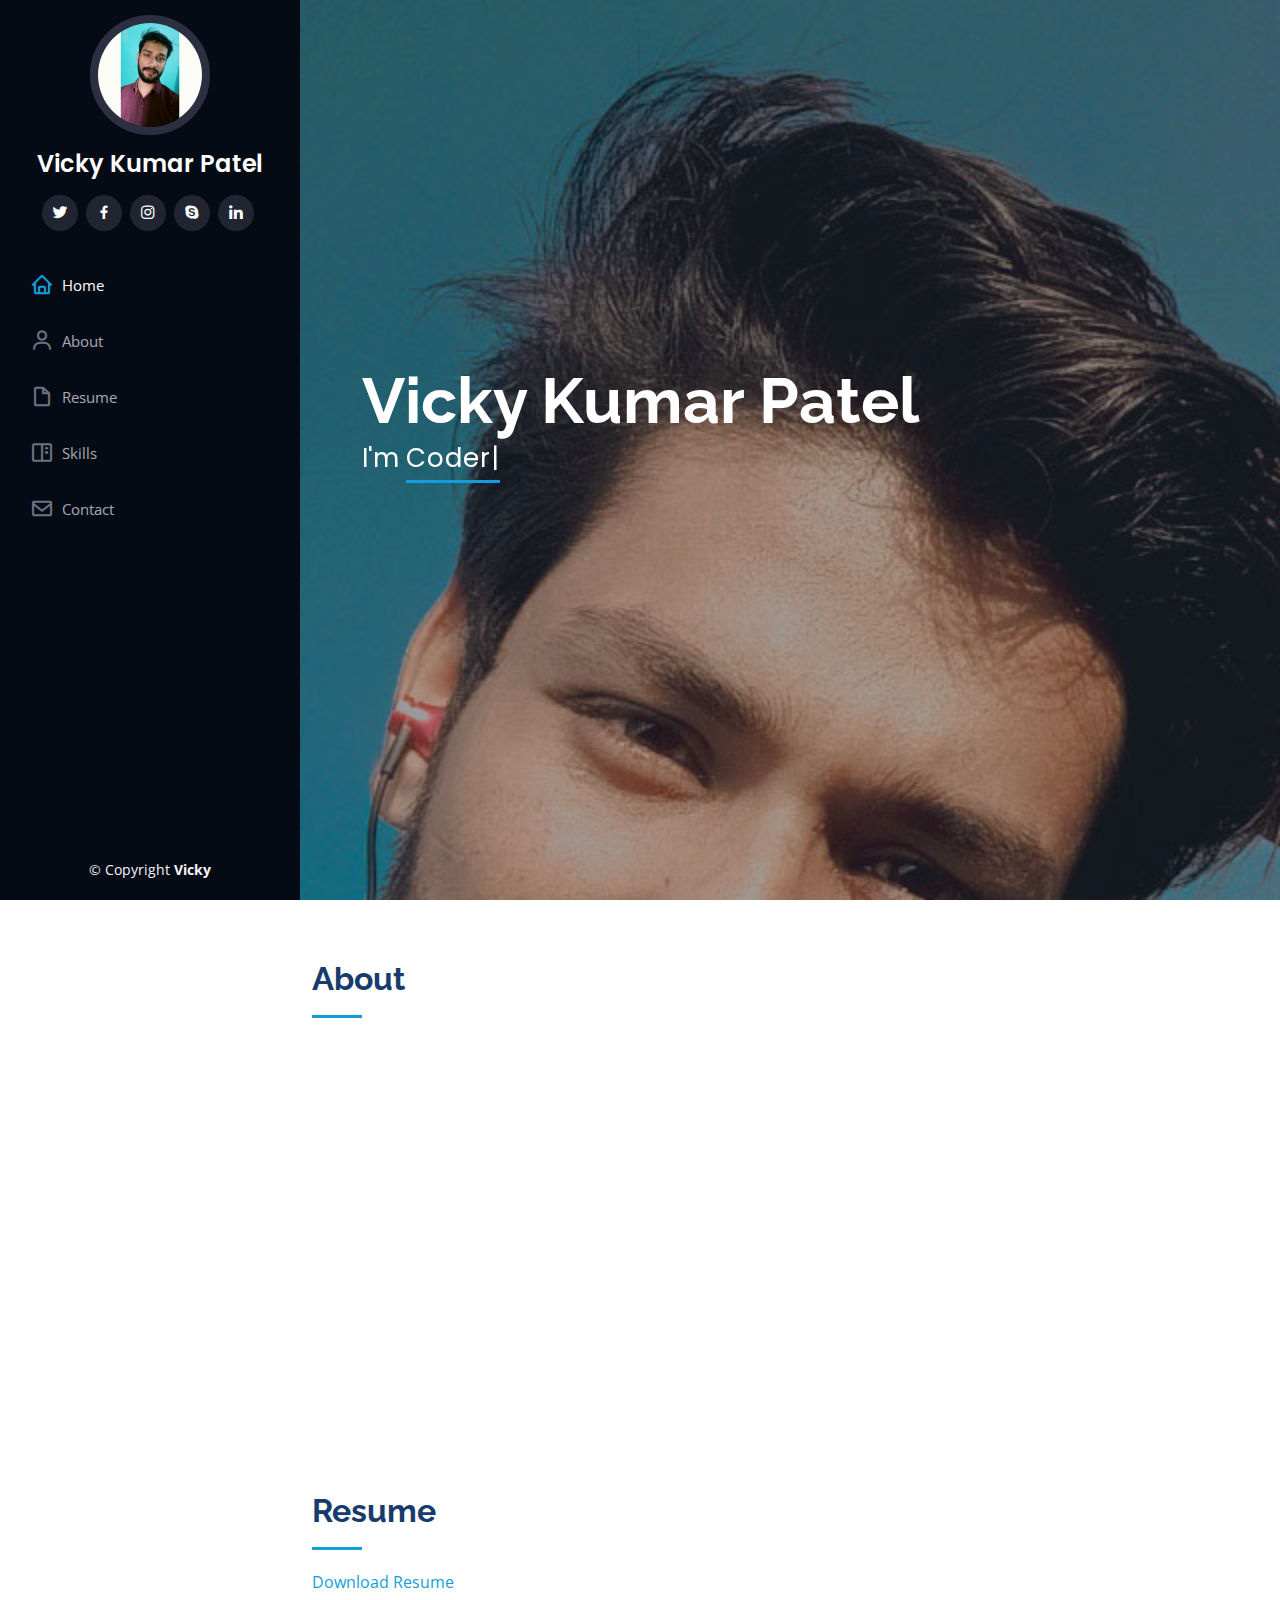
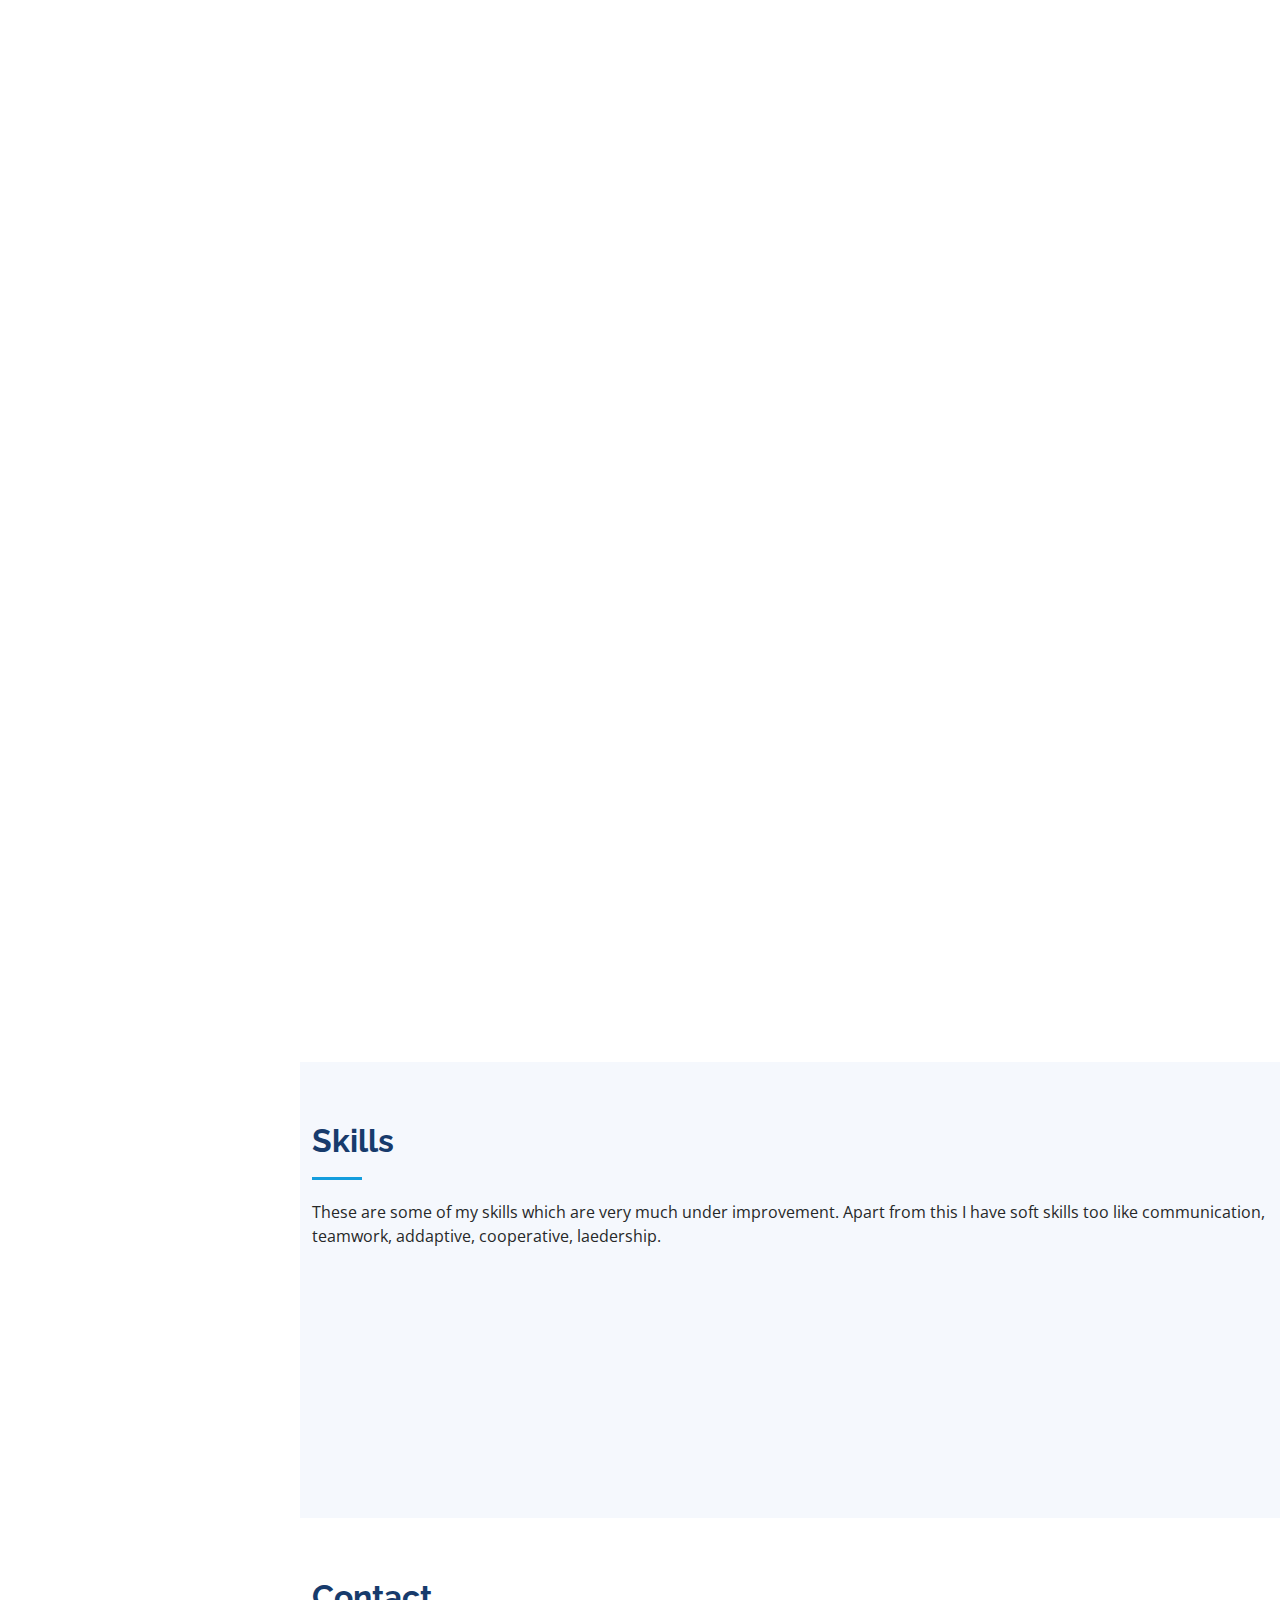
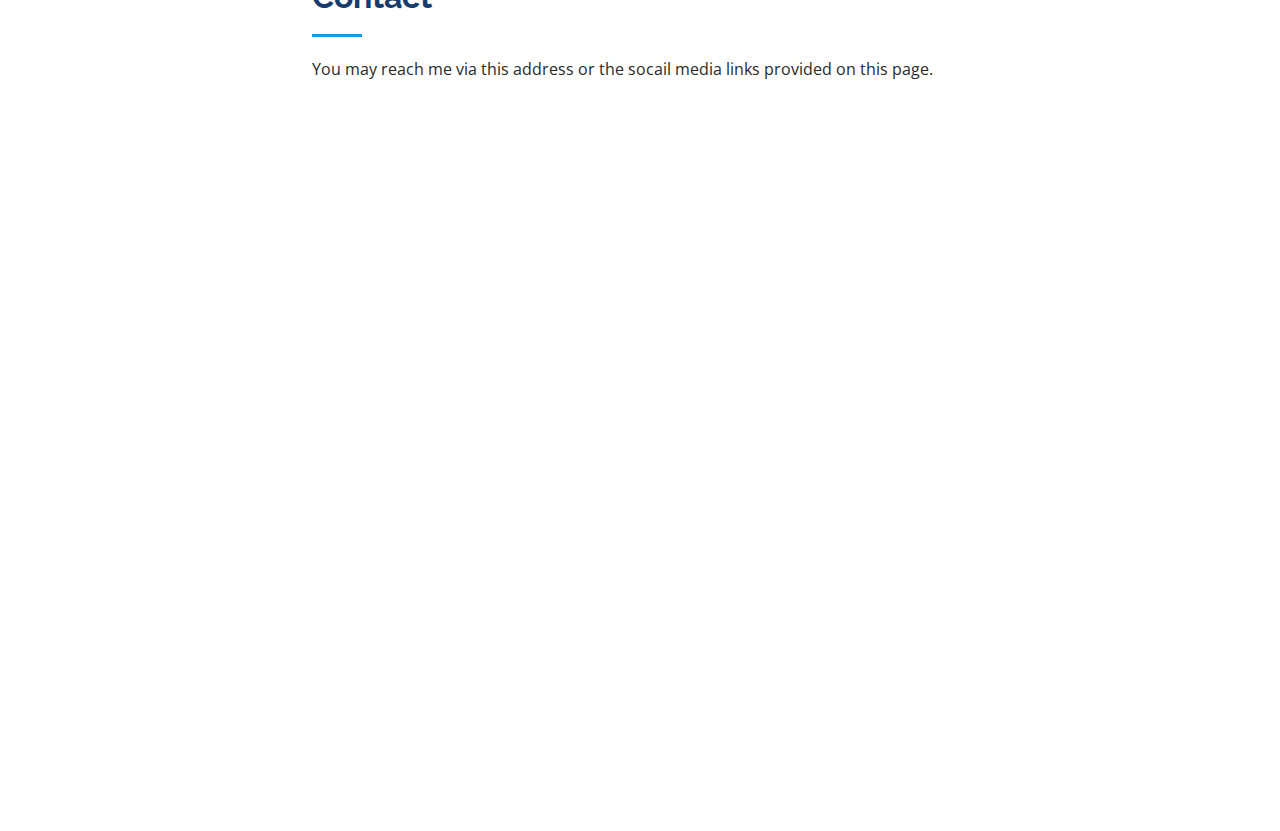
<file: index.html>
<!DOCTYPE html>
<html lang="en">

<head>
  <meta charset="utf-8">
  <meta content="width=device-width, initial-scale=1.0" name="viewport">

  <title>Vicky Kumar Patel | Portfolio</title>
  <meta content="" name="description">
  <meta content="" name="keywords">

  <!-- Google Fonts -->
  <link
    href="https://fonts.googleapis.com/css?family=Open+Sans:300,300i,400,400i,600,600i,700,700i|Raleway:300,300i,400,400i,500,500i,600,600i,700,700i|Poppins:300,300i,400,400i,500,500i,600,600i,700,700i"
    rel="stylesheet">

  <!-- Vendor CSS Files -->
  <link href="assets/vendor/aos/aos.css" rel="stylesheet">
  <link href="assets/vendor/bootstrap/css/bootstrap.min.css" rel="stylesheet">
  <link href="assets/vendor/bootstrap-icons/bootstrap-icons.css" rel="stylesheet">
  <link href="assets/vendor/boxicons/css/boxicons.min.css" rel="stylesheet">
  <link href="assets/vendor/glightbox/css/glightbox.min.css" rel="stylesheet">
  <link href="assets/vendor/swiper/swiper-bundle.min.css" rel="stylesheet">

  <!-- Template Main CSS File -->
  <link href="assets/css/style.css" rel="stylesheet">

  <!-- =======================================================
  * Template Name: iPortfolio - v3.3.0
  * Template URL: https://bootstrapmade.com/iportfolio-bootstrap-portfolio-websites-template/
  * Author: BootstrapMade.com
  * License: https://bootstrapmade.com/license/
  ======================================================== -->
</head>

<body>

  <!-- ======= Mobile nav toggle button ======= -->
  <i class="bi bi-list mobile-nav-toggle d-xl-none"></i>

  <!-- ======= Header ======= -->
  <header id="header">
    <div class="d-flex flex-column">

      <div class="profile">
        <img src="assets/img/vicky-profile.jpg" alt="" class="img-fluid rounded-circle">
        <h1 class="text-light"><a href="index.html">Vicky Kumar Patel</a></h1>
        <div class="social-links mt-3 text-center">
          <a href="#" class="twitter"><i class="bx bxl-twitter"></i></a>
          <a href="#" class="facebook"><i class="bx bxl-facebook"></i></a>
          <a href="#" class="instagram"><i class="bx bxl-instagram"></i></a>
          <a href="#" class="google-plus"><i class="bx bxl-skype"></i></a>
          <a href="#" class="linkedin"><i class="bx bxl-linkedin"></i></a>
        </div>
      </div>

      <nav id="navbar" class="nav-menu navbar">
        <ul>
          <li><a href="#hero" class="nav-link scrollto active"><i class="bx bx-home"></i> <span>Home</span></a></li>
          <li><a href="#about" class="nav-link scrollto"><i class="bx bx-user"></i> <span>About</span></a></li>
          <li><a href="#resume" class="nav-link scrollto"><i class="bx bx-file-blank"></i> <span>Resume</span></a></li>
          <li><a href="#skills" class="nav-link scrollto"><i class="bx bx-book-content"></i> <span>Skills</span></a>
          </li>
          <li><a href="#contact" class="nav-link scrollto"><i class="bx bx-envelope"></i> <span>Contact</span></a></li>
        </ul>
      </nav><!-- .nav-menu -->
    </div>
  </header><!-- End Header -->

  <!-- ======= Hero Section ======= -->
  <section id="hero" class="d-flex flex-column justify-content-center align-items-center">
    <div class="hero-container" data-aos="fade-in">
      <h1>Vicky Kumar Patel</h1>
      <p>I'm <span class="typed" data-typed-items="Coder, Developer, Freelancer"></span></p>
    </div>
  </section><!-- End Hero -->

  <main id="main">

    <!-- ======= About Section ======= -->
    <section id="about" class="about">
      <div class="container">

        <div class="section-title">
          <h2>About</h2>
        </div>

        <div class="row">
          <div class="col-lg-4" data-aos="fade-right">
            <img src="assets/img/vicky-profile.jpg" class="img-fluid" alt="">
          </div>
          <div class="col-lg-8 pt-4 pt-lg-0 content" data-aos="fade-left">
            <h3>Programmer &amp; Web Developer.</h3>
            <p class="fst-italic">
              I am in beginner in programming world and trying to learn more things and to implment those in real world
              too. Am an enthusiast person exploring the tech world and learning the technalilty with a great curiosity.
            </p>
            <div class="row">
              <div class="col-lg-6">
                <ul>
                  <li><i class="bi bi-chevron-right"></i> <strong>Birthday:</strong> <span>20 June 2001</span></li>
                  <li><i class="bi bi-chevron-right"></i> <strong>Website:</strong> <span><a
                        href="https://vicky-patel7.github.io/portfolio.github.io/"
                        style="color: rgb(21, 21, 21); text-decoration: underline;">Personal Website</a></span></li>
                  <li><i class="bi bi-chevron-right"></i> <strong>Phone:</strong> <span>+91 77393 76261</span></li>
                  <li><i class="bi bi-chevron-right"></i> <strong>City:</strong> <span>Bettiah, Patna</span></li>
                </ul>
              </div>
              <div class="col-lg-6">
                <ul>
                  <!-- <li><i class="bi bi-chevron-right"></i> <strong>Age:</strong> <span></span></li> -->
                  <li><i class="bi bi-chevron-right"></i> <strong>Degree:</strong> <span>Persuing B.Tech</span></li>
                  <li><i class="bi bi-chevron-right"></i> <strong>Email:</strong>
                    <span>vickykumarpatel11@gmail.com</span>
                  </li>
                  <li><i class="bi bi-chevron-right"></i> <strong>Freelance:</strong> <span>Available</span></li>
                </ul>
              </div>
            </div>
            <p>

            </p>
          </div>
        </div>

      </div>
    </section><!-- End About Section -->


    <!-- ======= Resume Section ======= -->
    <section id="resume" class="resume">
      <div class="container">

        <div class="section-title">
          <h2>Resume</h2>
          <!-- Download Resume -->
          <a href="assets/doc/Vicky_Kumar_Patel Resume.pdf" target="_blank" class="btn-get-started scrollto">Download
            Resume</a>
        </div>

        <div class="row">
          <div class="col-lg-6" data-aos="fade-up">
            <h3 class="resume-title">Sumary</h3>
            <div class="resume-item pb-0">
              <h4>Vicky Kumar Patel</h4>
              <p><em>Innovative and activily task performer and beleiving in completing work in stipulated
                  time. </em></p>
              <ul>
                <li>Bilaspur, Chhattisgarh</li>
                <li>+91 77393 76261</li>
                <li>vickykumarpatel11@gmail.com</li>
              </ul>
            </div>

            <h3 class="resume-title">Education</h3>
            <div class="resume-item">
              <h4>B.Tech</h4>
              <h5>2020-2024</h5>
              <p><em>Guru Ghasidsas University, Bilaspur, Chhattisgarh</em></p>
              <p>Persuing by B.Tech degree in Computer Science and Engineering from A Central University,
                Bilaspur. One
                of the largest and oldest institution of higher education in Chhattisgarh.</p>
            </div>
            <div class="resume-item">
              <h4>Intermediate</h4>
              <h5>2017-2019</h5>
              <p><em>M.J.K. College, Bettiah</em></p>
              <p>Completed my 12th I.Sc with Maths from Bihar government college with 84% aggregate marks.
                It is one of
                the
                oldest college in North Bihar. </p>
            </div>
            <div class="resume-item">
              <h4>Mtriculation</h4>
              <h5>2017</h5>
              <p><em>Arpa International School, Kalyanpur,Chakia, Motihari, East Champaran</em></p>
              <p>I completed my 10th with CBSE board and got overall 9.6cgpa.</p>
            </div>
          </div>
          <div class="col-lg-6" data-aos="fade-up" data-aos-delay="100">
            <h3 class="resume-title">Experience</h3>
            <div class="resume-item">
              <h4>Ziroh Lab</h4>
              <h5>January 2022 - February 2022</h5>
              <p><em>Image Processing</em></p>
              <ul>
                <li>A project work of Zeroh Lab based on Image Processing under the Earn While Learn
                  program</li>
                <li>Developed the project using canvas technology of HTML and JavaScript. </li>
                <li>Supervise the assessment of all graphic materials in order to ensure quality and
                  accuracy of the design</li>
                <li>Worked with a team to complete this project containing 14 filters.
                </li>
              </ul>
            </div>
            <div class="resume-item">
              <h4>Google Developer Student Club</h4>
              <h5>February 2021 - January 2022</h5>
              <p><em>Cloud & DevOps Club Member</em></p>
              <ul>
                <li>Represented the Club in the Induction Program of 2021 batch.</li>
                <li>Developed connections with same minded people and worked with them.</li>
              </ul>
            </div>
          </div>
        </div>

      </div>
    </section><!-- End Resume Section -->




    <section id="skills" class="skills section-bg">
      <div class="container">

        <div class="section-title">
          <h2>Skills</h2>
          <p>These are some of my skills which are very much under improvement. Apart from this I have soft
            skills too
            like communication, teamwork, addaptive, cooperative, laedership.</p>
        </div>

        <div class="row skills-content">

          <div class="col-lg-6" data-aos="fade-up">

            <div class="progress">
              <span class="skill">C++ <i class="val">80%</i></span>
              <div class="progress-bar-wrap">
                <div class="progress-bar" role="progressbar" aria-valuenow="80" aria-valuemin="0" aria-valuemax="100">
                </div>
              </div>
            </div>

            <div class="progress">
              <span class="skill">HTML <i class="val">80%</i></span>
              <div class="progress-bar-wrap">
                <div class="progress-bar" role="progressbar" aria-valuenow="80" aria-valuemin="0" aria-valuemax="100">
                </div>
              </div>
            </div>

            <div class="progress">
              <span class="skill">CSS <i class="val">75%</i></span>
              <div class="progress-bar-wrap">
                <div class="progress-bar" role="progressbar" aria-valuenow="75" aria-valuemin="0" aria-valuemax="100">
                </div>
              </div>
            </div>

          </div>

          <div class="col-lg-6" data-aos="fade-up" data-aos-delay="100">

            <div class="progress">
              <span class="skill">JavaScript <i class="val">70%</i></span>
              <div class="progress-bar-wrap">
                <div class="progress-bar" role="progressbar" aria-valuenow="70" aria-valuemin="0" aria-valuemax="100">
                </div>
              </div>
            </div>

            <div class="progress">
              <span class="skill">JAVA <i class="val">50%</i></span>
              <div class="progress-bar-wrap">
                <div class="progress-bar" role="progressbar" aria-valuenow="50" aria-valuemin="0" aria-valuemax="100">
                </div>
              </div>
            </div>

            <div class="progress">
              <span class="skill">C Programming <i class="val">60%</i></span>
              <div class="progress-bar-wrap">
                <div class="progress-bar" role="progressbar" aria-valuenow="60" aria-valuemin="0" aria-valuemax="100">
                </div>
              </div>
            </div>

          </div>

        </div>

      </div>
    </section><!-- End Skills Section -->
    <!-- ======= Contact Section ======= -->
    <section id="contact" class="contact">
      <div class="container">

        <div class="section-title">
          <h2>Contact</h2>
          <p>You may reach me via this address or the socail media links provided on this page.</p>
        </div>

        <div class="row" data-aos="fade-in">

          <div class="col-lg-5 d-flex align-items-stretch">
            <div class="info">
              <div class="address">
                <i class="bi bi-geo-alt"></i>
                <h4>Location:</h4>
                <p>Bettaih, Bihar</p>
              </div>

              <div class="email">
                <i class="bi bi-envelope"></i>
                <h4>Email:</h4>
                <p>vickykumarpatel11@gmail.com</p>
              </div>

              <div class="phone">
                <i class="bi bi-phone"></i>
                <h4>Call:</h4>
                <p>+91 77393 76261</p>
              </div>

              <!-- <iframe
                src="https://www.google.com/maps/embed?pb=!1m14!1m8!1m3!1d12097.433213460943!2d-74.0062269!3d40.7101282!3m2!1i1024!2i768!4f13.1!3m3!1m2!1s0x0%3A0xb89d1fe6bc499443!2sDowntown+Conference+Center!5e0!3m2!1smk!2sbg!4v1539943755621"
                frameborder="0" style="border:0; width: 100%; height: 290px;" allowfullscreen></iframe> -->
            </div>

          </div>

          <div class="col-lg-7 mt-5 mt-lg-0 d-flex align-items-stretch">
            <form action="forms/contact.php" method="post" role="form" class="php-email-form">
              <div class="row">
                <div class="form-group col-md-6">
                  <label for="name">Your Name</label>
                  <input type="text" name="name" class="form-control" id="name" required>
                </div>
                <div class="form-group col-md-6">
                  <label for="name">Your Email</label>
                  <input type="email" class="form-control" name="email" id="email" required>
                </div>
              </div>
              <div class="form-group">
                <label for="name">Subject</label>
                <input type="text" class="form-control" name="subject" id="subject" required>
              </div>
              <div class="form-group">
                <label for="name">Message</label>
                <textarea class="form-control" name="message" rows="10" required></textarea>
              </div>
              <div class="my-3">
                <div class="loading">Loading</div>
                <div class="error-message"></div>
                <div class="sent-message">Your message has been sent. Thank you!</div>
              </div>
              <div class="text-center"><button type="submit">Send Message</button></div>
            </form>
          </div>

        </div>

      </div>
    </section><!-- End Contact Section -->

  </main><!-- End #main -->

  <!-- ======= Footer ======= -->
  <footer id="footer">
    <div class="container">
      <div class="copyright">
        &copy; Copyright <strong><span>Vicky</span></strong>
      </div>
      <div class="credits">
        <!-- All the links in the footer should remain intact. -->
        <!-- You can delete the links only if you purchased the pro version. -->
        <!-- Licensing information: https://bootstrapmade.com/license/ -->
        <!-- Purchase the pro version with working PHP/AJAX contact form: https://bootstrapmade.com/iportfolio-bootstrap-portfolio-websites-template/ -->
        <!-- Designed by <a href="https://bootstrapmade.com/">BootstrapMade</a> -->
      </div>
    </div>
  </footer><!-- End  Footer -->

  <a href="#" class="back-to-top d-flex align-items-center justify-content-center"><i
      class="bi bi-arrow-up-short"></i></a>

  <!-- Vendor JS Files -->
  <script src="assets/vendor/aos/aos.js"></script>
  <script src="assets/vendor/bootstrap/js/bootstrap.bundle.min.js"></script>
  <script src="assets/vendor/glightbox/js/glightbox.min.js"></script>
  <script src="assets/vendor/isotope-layout/isotope.pkgd.min.js"></script>
  <script src="assets/vendor/php-email-form/validate.js"></script>
  <script src="assets/vendor/purecounter/purecounter.js"></script>
  <script src="assets/vendor/swiper/swiper-bundle.min.js"></script>
  <script src="assets/vendor/typed.js/typed.min.js"></script>
  <script src="assets/vendor/waypoints/noframework.waypoints.js"></script>

  <!-- Template Main JS File -->
  <script src="assets/js/main.js"></script>

</body>

</html>
</file>
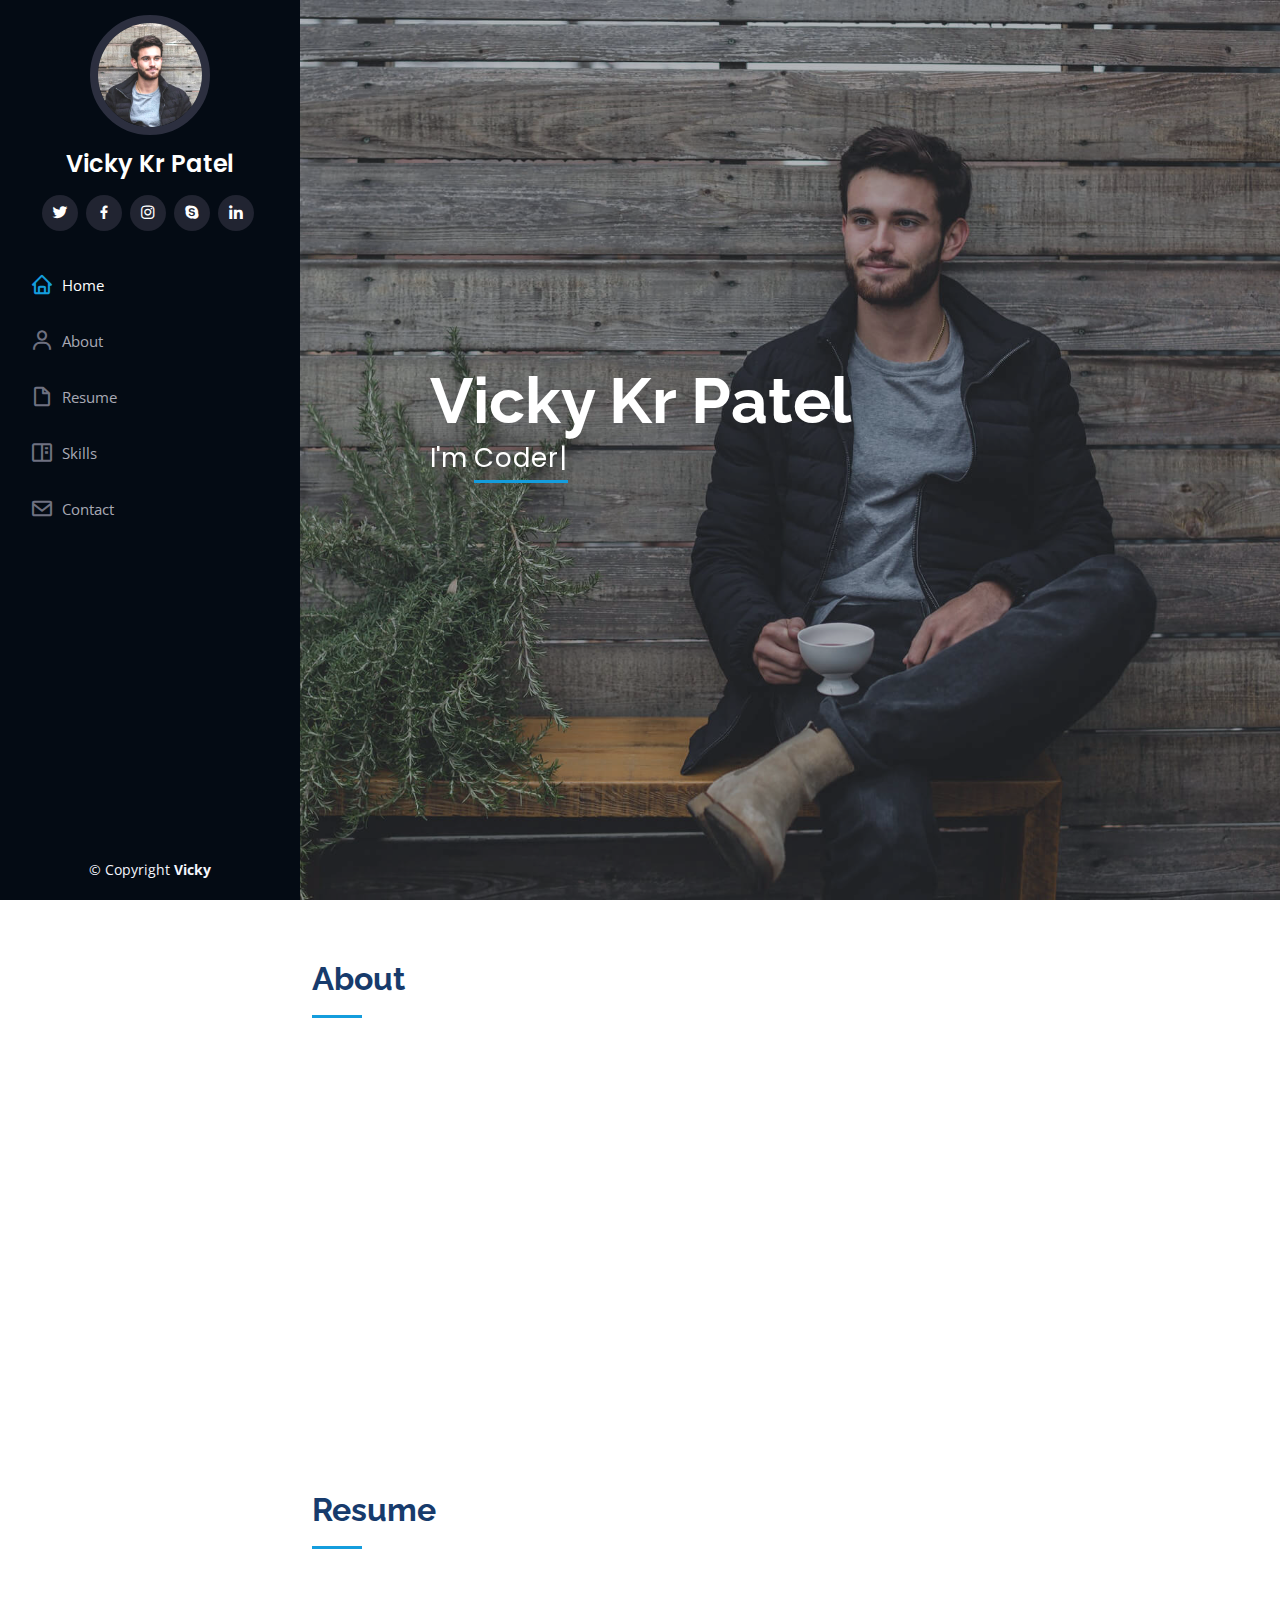
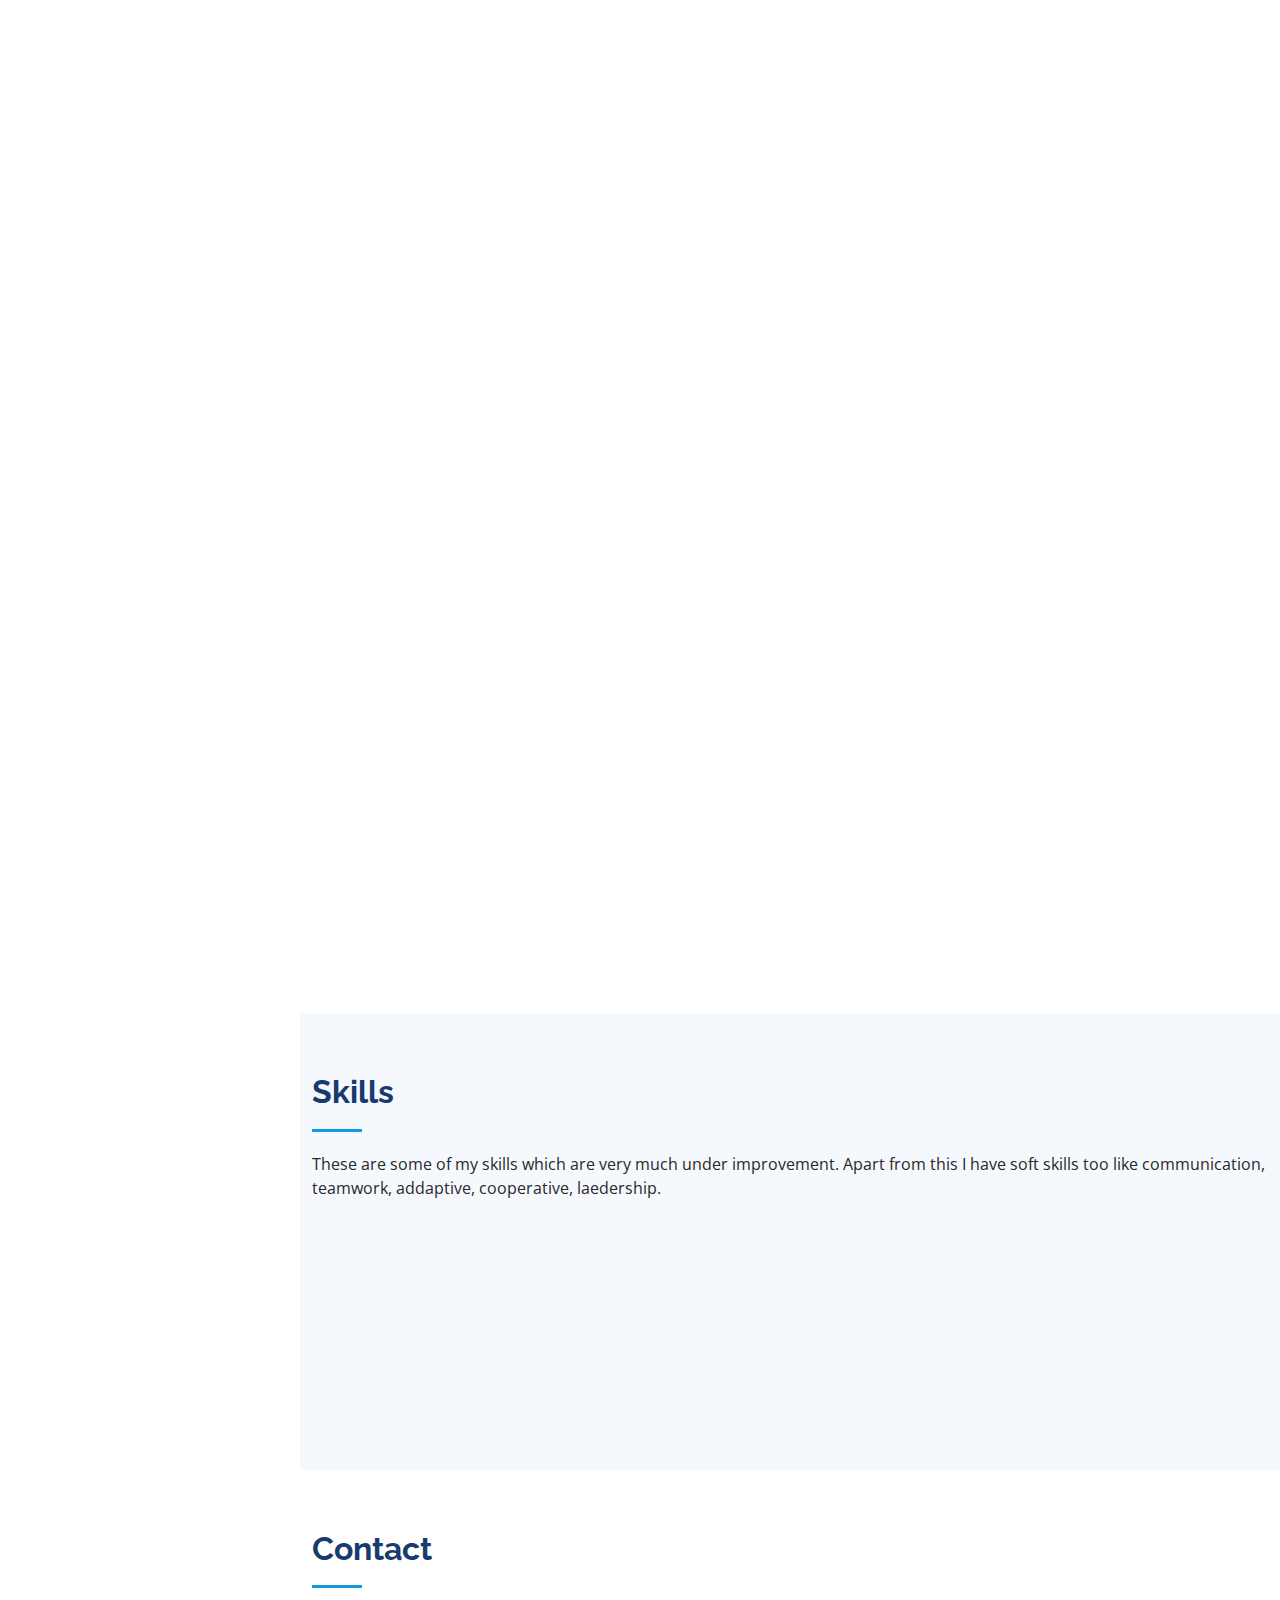
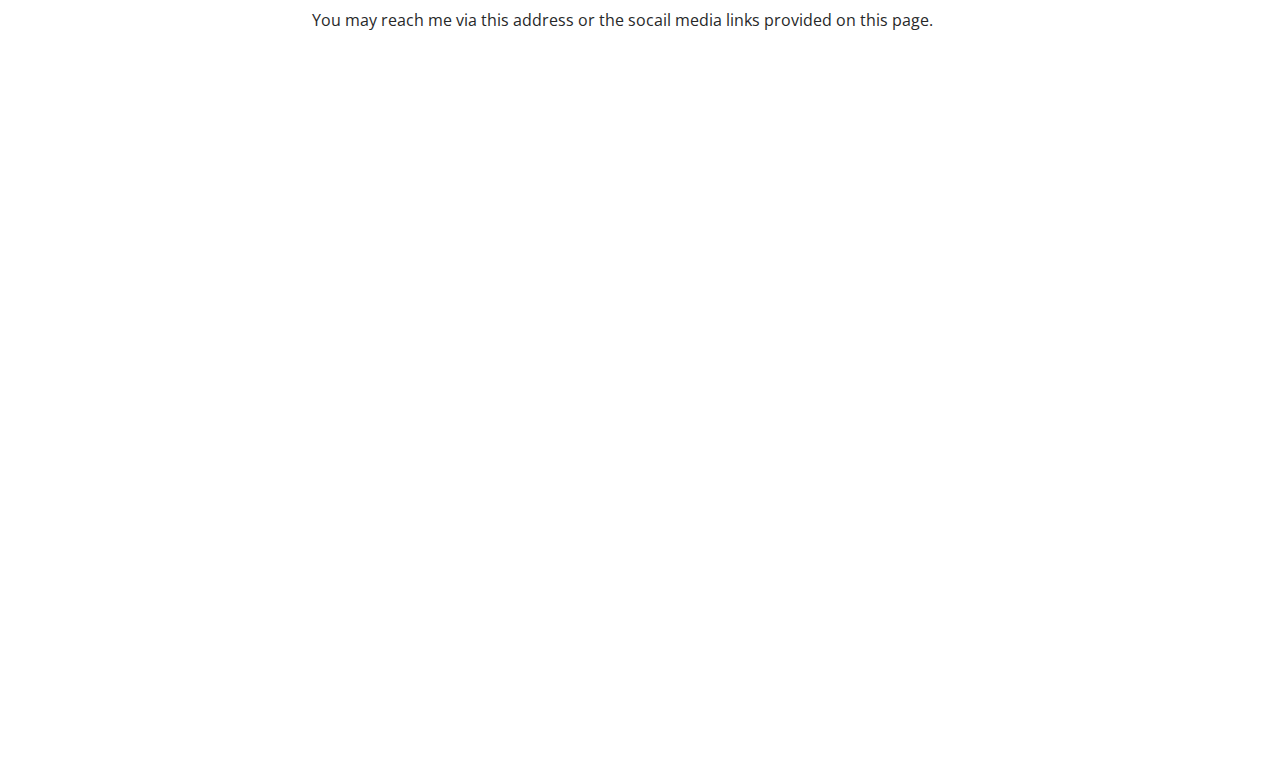
<file: iPortfolio/index.html>
<!DOCTYPE html>
<html lang="en">

<head>
  <meta charset="utf-8">
  <meta content="width=device-width, initial-scale=1.0" name="viewport">

  <title>Vicky Kr Patel</title>
  <meta content="" name="description">
  <meta content="" name="keywords">

  <!-- Google Fonts -->
  <link
    href="https://fonts.googleapis.com/css?family=Open+Sans:300,300i,400,400i,600,600i,700,700i|Raleway:300,300i,400,400i,500,500i,600,600i,700,700i|Poppins:300,300i,400,400i,500,500i,600,600i,700,700i"
    rel="stylesheet">

  <!-- Vendor CSS Files -->
  <link href="assets/vendor/aos/aos.css" rel="stylesheet">
  <link href="assets/vendor/bootstrap/css/bootstrap.min.css" rel="stylesheet">
  <link href="assets/vendor/bootstrap-icons/bootstrap-icons.css" rel="stylesheet">
  <link href="assets/vendor/boxicons/css/boxicons.min.css" rel="stylesheet">
  <link href="assets/vendor/glightbox/css/glightbox.min.css" rel="stylesheet">
  <link href="assets/vendor/swiper/swiper-bundle.min.css" rel="stylesheet">

  <!-- Template Main CSS File -->
  <link href="assets/css/style.css" rel="stylesheet">

  <!-- =======================================================
  * Template Name: iPortfolio - v3.3.0
  * Template URL: https://bootstrapmade.com/iportfolio-bootstrap-portfolio-websites-template/
  * Author: BootstrapMade.com
  * License: https://bootstrapmade.com/license/
  ======================================================== -->
</head>

<body>

  <!-- ======= Mobile nav toggle button ======= -->
  <i class="bi bi-list mobile-nav-toggle d-xl-none"></i>

  <!-- ======= Header ======= -->
  <header id="header">
    <div class="d-flex flex-column">

      <div class="profile">
        <img src="assets/img/profile-img.jpg" alt="" class="img-fluid rounded-circle">
        <h1 class="text-light"><a href="index.html">Vicky Kr Patel</a></h1>
        <div class="social-links mt-3 text-center">
          <a href="#" class="twitter"><i class="bx bxl-twitter"></i></a>
          <a href="#" class="facebook"><i class="bx bxl-facebook"></i></a>
          <a href="#" class="instagram"><i class="bx bxl-instagram"></i></a>
          <a href="#" class="google-plus"><i class="bx bxl-skype"></i></a>
          <a href="#" class="linkedin"><i class="bx bxl-linkedin"></i></a>
        </div>
      </div>

      <nav id="navbar" class="nav-menu navbar">
        <ul>
          <li><a href="#hero" class="nav-link scrollto active"><i class="bx bx-home"></i> <span>Home</span></a></li>
          <li><a href="#about" class="nav-link scrollto"><i class="bx bx-user"></i> <span>About</span></a></li>
          <li><a href="#resume" class="nav-link scrollto"><i class="bx bx-file-blank"></i> <span>Resume</span></a></li>
          <li><a href="#skills" class="nav-link scrollto"><i class="bx bx-book-content"></i> <span>Skills</span></a>
          </li>
          <li><a href="#contact" class="nav-link scrollto"><i class="bx bx-envelope"></i> <span>Contact</span></a></li>
        </ul>
      </nav><!-- .nav-menu -->
    </div>
  </header><!-- End Header -->

  <!-- ======= Hero Section ======= -->
  <section id="hero" class="d-flex flex-column justify-content-center align-items-center">
    <div class="hero-container" data-aos="fade-in">
      <h1>Vicky Kr Patel</h1>
      <p>I'm <span class="typed" data-typed-items="Coder, Developer, Freelancer"></span></p>
    </div>
  </section><!-- End Hero -->

  <main id="main">

    <!-- ======= About Section ======= -->
    <section id="about" class="about">
      <div class="container">

        <div class="section-title">
          <h2>About</h2>
        </div>

        <div class="row">
          <div class="col-lg-4" data-aos="fade-right">
            <img src="assets/img/profile-img.jpg" class="img-fluid" alt="">
          </div>
          <div class="col-lg-8 pt-4 pt-lg-0 content" data-aos="fade-left">
            <h3>Programmer &amp; Web Developer.</h3>
            <p class="fst-italic">
              I am beginner in programming world and trying to learn more things and to implment those in real world
              too. </p>
            <div class="row">
              <div class="col-lg-6">
                <ul>
                  <li><i class="bi bi-chevron-right"></i> <strong>Birthday:</strong> <span>20 June 2001</span></li>
                  <!-- <li><i class="bi bi-chevron-right"></i> <strong>Website:</strong> <span></span></li> -->
                  <li><i class="bi bi-chevron-right"></i> <strong>Phone:</strong> <span>+91 77393 76261</span></li>
                  <li><i class="bi bi-chevron-right"></i> <strong>City:</strong> <span>Bettiah, Patna</span></li>
                </ul>
              </div>
              <div class="col-lg-6">
                <ul>
                  <!-- <li><i class="bi bi-chevron-right"></i> <strong>Age:</strong> <span></span></li> -->
                  <li><i class="bi bi-chevron-right"></i> <strong>Degree:</strong> <span>Persuing B.Tech</span></li>
                  <li><i class="bi bi-chevron-right"></i> <strong>Email:</strong>
                    <span>vickykumarpatel11@gmail.com</span>
                  </li>
                  <li><i class="bi bi-chevron-right"></i> <strong>Freelance:</strong> <span>Available</span></li>
                </ul>
              </div>
            </div>
            <p>

            </p>
          </div>
        </div>

      </div>
    </section><!-- End About Section -->


    <!-- ======= Resume Section ======= -->
    <section id="resume" class="resume">
      <div class="container">

        <div class="section-title">
          <h2>Resume</h2>
        </div>

        <div class="row">
          <div class="col-lg-6" data-aos="fade-up">
            <h3 class="resume-title">Sumary</h3>
            <div class="resume-item pb-0">
              <h4>Vicky Kr Patel</h4>
              <p><em>Innovative and activily task performer and beleiving in completing work in stipulated time. </em>
              </p>
              <ul>
                <li>Bilaspur, Chhattisgarh</li>
                <li>+91 77393 76261</li>
                <li>vickykumarpatel11@gmail.com</li>
              </ul>
            </div>

            <h3 class="resume-title">Education</h3>
            <div class="resume-item">
              <h4>B.Tech</h4>
              <h5>2020-2024</h5>
              <p><em>Guru Ghasidsas University, Bilaspur, Chhattisgarh</em></p>
              <p>Persuing by B.Tech degree in Computer Science and Engineering from A Central University, Bilaspur. One
                of the largest and oldest institution of higher education in Chhattisgarh.</p>
            </div>
            <div class="resume-item">
              <h4>Intermediate</h4>
              <h5>2017-2019</h5>
              <p><em>M.J.K. College, Bettiah</em></p>
              <p>Completed my 12th I.Sc with Maths from Bihar gov college with 84% aggregate marks. It is one of the
                oldest college in North Bihar. </p>
            </div>
            <div class="resume-item">
              <h4>Mtriculation</h4>
              <h5>2017</h5>
              <p><em>Arpa International School, Kalyanpur, Motihari</em></p>
              <p>I copleted my 10th with CBSE board and got overall 9.6cgpa.</p>
            </div>

          </div>

        </div>

      </div>
    </section><!-- End Resume Section -->


    <!-- ======= Skills Section ======= -->
    <section id="skills" class="skills section-bg">
      <div class="container">

        <div class="section-title">
          <h2>Skills</h2>
          <p>These are some of my skills which are very much under improvement. Apart from this I have soft skills too like communication, teamwork, addaptive, cooperative, laedership.</p>
        </div>

        <div class="row skills-content">

          <div class="col-lg-6" data-aos="fade-up">

            <div class="progress">
              <span class="skill">HTML <i class="val">50%</i></span>
              <div class="progress-bar-wrap">
                <div class="progress-bar" role="progressbar" aria-valuenow="50" aria-valuemin="0" aria-valuemax="100">
                </div>
              </div>
            </div>

            <div class="progress">
              <span class="skill">CSS <i class="val">30%</i></span>
              <div class="progress-bar-wrap">
                <div class="progress-bar" role="progressbar" aria-valuenow="30" aria-valuemin="0" aria-valuemax="100">
                </div>
              </div>
            </div>

            <div class="progress">
              <span class="skill">JavaScript <i class="val">10%</i></span>
              <div class="progress-bar-wrap">
                <div class="progress-bar" role="progressbar" aria-valuenow="10" aria-valuemin="0" aria-valuemax="100">
                </div>
              </div>
            </div>

          </div>

          <div class="col-lg-6" data-aos="fade-up" data-aos-delay="100">

            <div class="progress">
              <span class="skill">C <i class="val">60%</i></span>
              <div class="progress-bar-wrap">
                <div class="progress-bar" role="progressbar" aria-valuenow="60" aria-valuemin="0" aria-valuemax="100">
                </div>
              </div>
            </div>

            <div class="progress">
              <span class="skill">JAVA <i class="val">5%</i></span>
              <div class="progress-bar-wrap">
                <div class="progress-bar" role="progressbar" aria-valuenow="5" aria-valuemin="0" aria-valuemax="100">
                </div>
              </div>
            </div>
          </div>

        </div>

      </div>
    </section><!-- End Skills Section -->

    <!-- ======= Contact Section ======= -->
    <section id="contact" class="contact">
      <div class="container">

        <div class="section-title">
          <h2>Contact</h2>
          <p>You may reach me via this address or the socail media links provided on this page.</p>
        </div>

        <div class="row" data-aos="fade-in">

          <div class="col-lg-5 d-flex align-items-stretch">
            <div class="info">
              <div class="address">
                <i class="bi bi-geo-alt"></i>
                <h4>Location:</h4>
                <p>Bettaih, Bihar</p>
              </div>

              <div class="email">
                <i class="bi bi-envelope"></i>
                <h4>Email:</h4>
                <p>vickykumarpatel11@gmail.com</p>
              </div>

              <div class="phone">
                <i class="bi bi-phone"></i>
                <h4>Call:</h4>
                <p>+91 77393 76261</p>
              </div>

              <!-- <iframe
                src="https://www.google.com/maps/embed?pb=!1m14!1m8!1m3!1d12097.433213460943!2d-74.0062269!3d40.7101282!3m2!1i1024!2i768!4f13.1!3m3!1m2!1s0x0%3A0xb89d1fe6bc499443!2sDowntown+Conference+Center!5e0!3m2!1smk!2sbg!4v1539943755621"
                frameborder="0" style="border:0; width: 100%; height: 290px;" allowfullscreen></iframe> -->
            </div>

          </div>

          <div class="col-lg-7 mt-5 mt-lg-0 d-flex align-items-stretch">
            <form action="forms/contact.php" method="post" role="form" class="php-email-form">
              <div class="row">
                <div class="form-group col-md-6">
                  <label for="name">Your Name</label>
                  <input type="text" name="name" class="form-control" id="name" required>
                </div>
                <div class="form-group col-md-6">
                  <label for="name">Your Email</label>
                  <input type="email" class="form-control" name="email" id="email" required>
                </div>
              </div>
              <div class="form-group">
                <label for="name">Subject</label>
                <input type="text" class="form-control" name="subject" id="subject" required>
              </div>
              <div class="form-group">
                <label for="name">Message</label>
                <textarea class="form-control" name="message" rows="10" required></textarea>
              </div>
              <div class="my-3">
                <div class="loading">Loading</div>
                <div class="error-message"></div>
                <div class="sent-message">Your message has been sent. Thank you!</div>
              </div>
              <div class="text-center"><button type="submit">Send Message</button></div>
            </form>
          </div>

        </div>

      </div>
    </section><!-- End Contact Section -->

  </main><!-- End #main -->

  <!-- ======= Footer ======= -->
  <footer id="footer">
    <div class="container">
      <div class="copyright">
        &copy; Copyright <strong><span>Vicky</span></strong>
      </div>
      <div class="credits">
        <!-- All the links in the footer should remain intact. -->
        <!-- You can delete the links only if you purchased the pro version. -->
        <!-- Licensing information: https://bootstrapmade.com/license/ -->
        <!-- Purchase the pro version with working PHP/AJAX contact form: https://bootstrapmade.com/iportfolio-bootstrap-portfolio-websites-template/ -->
        <!-- Designed by <a href="https://bootstrapmade.com/">BootstrapMade</a> -->
      </div>
    </div>
  </footer><!-- End  Footer -->

  <a href="#" class="back-to-top d-flex align-items-center justify-content-center"><i
      class="bi bi-arrow-up-short"></i></a>

  <!-- Vendor JS Files -->
  <script src="assets/vendor/aos/aos.js"></script>
  <script src="assets/vendor/bootstrap/js/bootstrap.bundle.min.js"></script>
  <script src="assets/vendor/glightbox/js/glightbox.min.js"></script>
  <script src="assets/vendor/isotope-layout/isotope.pkgd.min.js"></script>
  <script src="assets/vendor/php-email-form/validate.js"></script>
  <script src="assets/vendor/purecounter/purecounter.js"></script>
  <script src="assets/vendor/swiper/swiper-bundle.min.js"></script>
  <script src="assets/vendor/typed.js/typed.min.js"></script>
  <script src="assets/vendor/waypoints/noframework.waypoints.js"></script>

  <!-- Template Main JS File -->
  <script src="assets/js/main.js"></script>

</body>

</html>
</file>
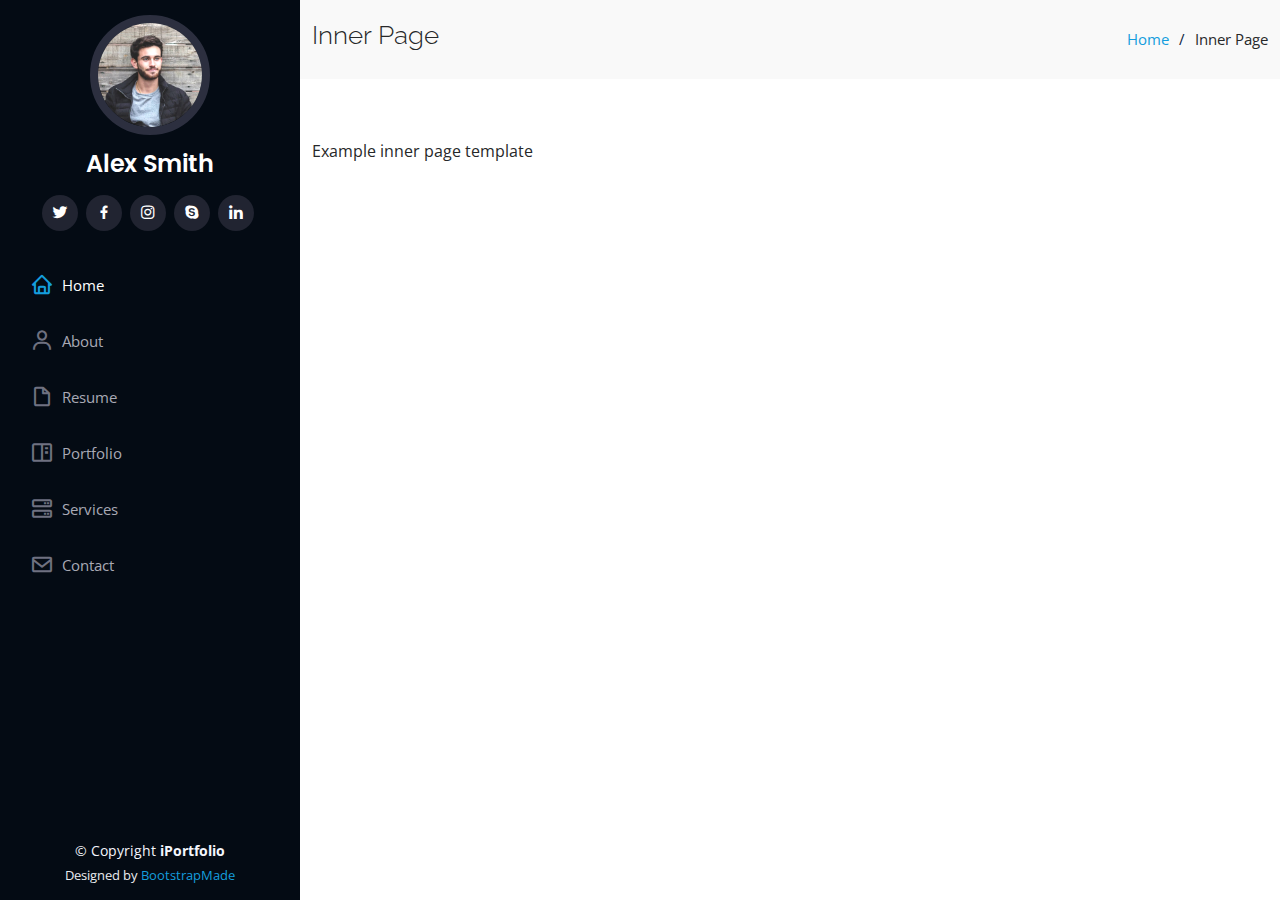
<file: inner-page.html>
<!DOCTYPE html>
<html lang="en">

<head>
  <meta charset="utf-8">
  <meta content="width=device-width, initial-scale=1.0" name="viewport">

  <title>Inner Page - iPortfolio Bootstrap Template</title>
  <meta content="" name="description">
  <meta content="" name="keywords">

  <!-- Favicons -->
  <link href="assets/img/favicon.png" rel="icon">
  <link href="assets/img/apple-touch-icon.png" rel="apple-touch-icon">

  <!-- Google Fonts -->
  <link href="https://fonts.googleapis.com/css?family=Open+Sans:300,300i,400,400i,600,600i,700,700i|Raleway:300,300i,400,400i,500,500i,600,600i,700,700i|Poppins:300,300i,400,400i,500,500i,600,600i,700,700i" rel="stylesheet">

  <!-- Vendor CSS Files -->
  <link href="assets/vendor/aos/aos.css" rel="stylesheet">
  <link href="assets/vendor/bootstrap/css/bootstrap.min.css" rel="stylesheet">
  <link href="assets/vendor/bootstrap-icons/bootstrap-icons.css" rel="stylesheet">
  <link href="assets/vendor/boxicons/css/boxicons.min.css" rel="stylesheet">
  <link href="assets/vendor/glightbox/css/glightbox.min.css" rel="stylesheet">
  <link href="assets/vendor/swiper/swiper-bundle.min.css" rel="stylesheet">

  <!-- Template Main CSS File -->
  <link href="assets/css/style.css" rel="stylesheet">

  <!-- =======================================================
  * Template Name: iPortfolio - v3.3.0
  * Template URL: https://bootstrapmade.com/iportfolio-bootstrap-portfolio-websites-template/
  * Author: BootstrapMade.com
  * License: https://bootstrapmade.com/license/
  ======================================================== -->
</head>

<body>

  <!-- ======= Mobile nav toggle button ======= -->
  <i class="bi bi-list mobile-nav-toggle d-xl-none"></i>

  <!-- ======= Header ======= -->
  <header id="header">
    <div class="d-flex flex-column">

      <div class="profile">
        <img src="assets/img/profile-img.jpg" alt="" class="img-fluid rounded-circle">
        <h1 class="text-light"><a href="index.html">Alex Smith</a></h1>
        <div class="social-links mt-3 text-center">
          <a href="#" class="twitter"><i class="bx bxl-twitter"></i></a>
          <a href="#" class="facebook"><i class="bx bxl-facebook"></i></a>
          <a href="#" class="instagram"><i class="bx bxl-instagram"></i></a>
          <a href="#" class="google-plus"><i class="bx bxl-skype"></i></a>
          <a href="#" class="linkedin"><i class="bx bxl-linkedin"></i></a>
        </div>
      </div>

      <nav id="navbar" class="nav-menu navbar">
        <ul>
          <li><a href="#hero" class="nav-link scrollto active"><i class="bx bx-home"></i> <span>Home</span></a></li>
          <li><a href="#about" class="nav-link scrollto"><i class="bx bx-user"></i> <span>About</span></a></li>
          <li><a href="#resume" class="nav-link scrollto"><i class="bx bx-file-blank"></i> <span>Resume</span></a></li>
          <li><a href="#portfolio" class="nav-link scrollto"><i class="bx bx-book-content"></i> <span>Portfolio</span></a></li>
          <li><a href="#services" class="nav-link scrollto"><i class="bx bx-server"></i> <span>Services</span></a></li>
          <li><a href="#contact" class="nav-link scrollto"><i class="bx bx-envelope"></i> <span>Contact</span></a></li>
        </ul>
      </nav><!-- .nav-menu -->
    </div>
  </header><!-- End Header -->

  <main id="main">

    <!-- ======= Breadcrumbs ======= -->
    <section class="breadcrumbs">
      <div class="container">

        <div class="d-flex justify-content-between align-items-center">
          <h2>Inner Page</h2>
          <ol>
            <li><a href="index.html">Home</a></li>
            <li>Inner Page</li>
          </ol>
        </div>

      </div>
    </section><!-- End Breadcrumbs -->

    <section class="inner-page">
      <div class="container">
        <p>
          Example inner page template
        </p>
      </div>
    </section>

  </main><!-- End #main -->

  <!-- ======= Footer ======= -->
  <footer id="footer">
    <div class="container">
      <div class="copyright">
        &copy; Copyright <strong><span>iPortfolio</span></strong>
      </div>
      <div class="credits">
        <!-- All the links in the footer should remain intact. -->
        <!-- You can delete the links only if you purchased the pro version. -->
        <!-- Licensing information: https://bootstrapmade.com/license/ -->
        <!-- Purchase the pro version with working PHP/AJAX contact form: https://bootstrapmade.com/iportfolio-bootstrap-portfolio-websites-template/ -->
        Designed by <a href="https://bootstrapmade.com/">BootstrapMade</a>
      </div>
    </div>
  </footer><!-- End  Footer -->

  <a href="#" class="back-to-top d-flex align-items-center justify-content-center"><i class="bi bi-arrow-up-short"></i></a>

  <!-- Vendor JS Files -->
  <script src="assets/vendor/aos/aos.js"></script>
  <script src="assets/vendor/bootstrap/js/bootstrap.bundle.min.js"></script>
  <script src="assets/vendor/glightbox/js/glightbox.min.js"></script>
  <script src="assets/vendor/isotope-layout/isotope.pkgd.min.js"></script>
  <script src="assets/vendor/php-email-form/validate.js"></script>
  <script src="assets/vendor/purecounter/purecounter.js"></script>
  <script src="assets/vendor/swiper/swiper-bundle.min.js"></script>
  <script src="assets/vendor/typed.js/typed.min.js"></script>
  <script src="assets/vendor/waypoints/noframework.waypoints.js"></script>

  <!-- Template Main JS File -->
  <script src="assets/js/main.js"></script>

</body>

</html>
</file>
<file: assets/css/style.css>
/**
* Template Name: iPortfolio - v3.3.0
* Template URL: https://bootstrapmade.com/iportfolio-bootstrap-portfolio-websites-template/
* Author: BootstrapMade.com
* License: https://bootstrapmade.com/license/
*/

/*--------------------------------------------------------------
# General
--------------------------------------------------------------*/
body {
  font-family: "Open Sans", sans-serif;
  color: #272829;
}

a {
  color: #149ddd;
  text-decoration: none;
}

a:hover {
  color: #37b3ed;
  text-decoration: none;
}

h1, h2, h3, h4, h5, h6 {
  font-family: "Raleway", sans-serif;
}

/*--------------------------------------------------------------
# Back to top button
--------------------------------------------------------------*/
.back-to-top {
  position: fixed;
  visibility: hidden;
  opacity: 0;
  right: 15px;
  bottom: 15px;
  z-index: 996;
  background: #149ddd;
  width: 40px;
  height: 40px;
  border-radius: 50px;
  transition: all 0.4s;
}

.back-to-top i {
  font-size: 28px;
  color: #fff;
  line-height: 0;
}

.back-to-top:hover {
  background: #2eafec;
  color: #fff;
}

.back-to-top.active {
  visibility: visible;
  opacity: 1;
}

/*--------------------------------------------------------------
# Header
--------------------------------------------------------------*/
#header {
  position: fixed;
  top: 0;
  left: 0;
  bottom: 0;
  width: 300px;
  transition: all ease-in-out 0.5s;
  z-index: 9997;
  transition: all 0.5s;
  padding: 0 15px;
  background: #040b14;
  overflow-y: auto;
}

#header .profile img {
  margin: 15px auto;
  display: block;
  width: 120px;
  border: 8px solid #2c2f3f;
}

#header .profile h1 {
  font-size: 24px;
  margin: 0;
  padding: 0;
  font-weight: 600;
  -moz-text-align-last: center;
  text-align-last: center;
  font-family: "Poppins", sans-serif;
}

#header .profile h1 a, #header .profile h1 a:hover {
  color: #fff;
  text-decoration: none;
}

#header .profile .social-links a {
  font-size: 18px;
  display: inline-block;
  background: #212431;
  color: #fff;
  line-height: 1;
  padding: 8px 0;
  margin-right: 4px;
  border-radius: 50%;
  text-align: center;
  width: 36px;
  height: 36px;
  transition: 0.3s;
}

#header .profile .social-links a:hover {
  background: #149ddd;
  color: #fff;
  text-decoration: none;
}

#main {
  margin-left: 300px;
}

@media (max-width: 1199px) {
  #header {
    left: -300px;
  }
  #main {
    margin-left: 0;
  }
}

/*--------------------------------------------------------------
# Navigation Menu
--------------------------------------------------------------*/
/* Desktop Navigation */
.nav-menu {
  padding: 30px 0 0 0;
}

.nav-menu * {
  margin: 0;
  padding: 0;
  list-style: none;
}

.nav-menu > ul > li {
  position: relative;
  white-space: nowrap;
}

.nav-menu a, .nav-menu a:focus {
  display: flex;
  align-items: center;
  color: #a8a9b4;
  padding: 12px 15px;
  margin-bottom: 8px;
  transition: 0.3s;
  font-size: 15px;
}

.nav-menu a i, .nav-menu a:focus i {
  font-size: 24px;
  padding-right: 8px;
  color: #6f7180;
}

.nav-menu a:hover, .nav-menu .active, .nav-menu .active:focus, .nav-menu li:hover > a {
  text-decoration: none;
  color: #fff;
}

.nav-menu a:hover i, .nav-menu .active i, .nav-menu .active:focus i, .nav-menu li:hover > a i {
  color: #149ddd;
}

/* Mobile Navigation */
.mobile-nav-toggle {
  position: fixed;
  right: 15px;
  top: 15px;
  z-index: 9998;
  border: 0;
  font-size: 24px;
  transition: all 0.4s;
  outline: none !important;
  background-color: #149ddd;
  color: #fff;
  width: 40px;
  height: 40px;
  display: inline-flex;
  align-items: center;
  justify-content: center;
  line-height: 0;
  border-radius: 50px;
  cursor: pointer;
}

.mobile-nav-active {
  overflow: hidden;
}

.mobile-nav-active #header {
  left: 0;
}

/*--------------------------------------------------------------
# Hero Section
--------------------------------------------------------------*/
#hero {
  width: 100%;
  height: 100vh;
  background: url("../img/profile-image.jpg") top center;
  background-size: cover;
}

#hero:before {
  content: "";
  background: rgba(5, 13, 24, 0.3);
  position: absolute;
  bottom: 0;
  top: 0;
  left: 0;
  right: 0;
  z-index: 1;
}

#hero .hero-container {
  position: relative;
  z-index: 2;
  min-width: 300px;
}

#hero h1 {
  margin: 0 0 10px 0;
  font-size: 64px;
  font-weight: 700;
  line-height: 56px;
  color: #fff;
}

#hero p {
  color: #fff;
  margin-bottom: 50px;
  font-size: 26px;
  font-family: "Poppins", sans-serif;
}

#hero p span {
  color: #fff;
  padding-bottom: 4px;
  letter-spacing: 1px;
  border-bottom: 3px solid #149ddd;
}

@media (min-width: 1024px) {
  #hero {
    background-attachment: fixed;
  }
}

@media (max-width: 768px) {
  #hero h1 {
    font-size: 28px;
    line-height: 36px;
  }
  #hero h2 {
    font-size: 18px;
    line-height: 24px;
    margin-bottom: 30px;
  }
}

/*--------------------------------------------------------------
# Sections General
--------------------------------------------------------------*/
section {
  padding: 60px 0;
  overflow: hidden;
}

.section-bg {
  background: #f5f8fd;
}

.section-title {
  padding-bottom: 30px;
}

.section-title h2 {
  font-size: 32px;
  font-weight: bold;
  margin-bottom: 20px;
  padding-bottom: 20px;
  position: relative;
  color: #173b6c;
}

.section-title h2::after {
  content: '';
  position: absolute;
  display: block;
  width: 50px;
  height: 3px;
  background: #149ddd;
  bottom: 0;
  left: 0;
}

.section-title p {
  margin-bottom: 0;
}

/*--------------------------------------------------------------
# About
--------------------------------------------------------------*/
.about .content h3 {
  font-weight: 700;
  font-size: 26px;
  color: #173b6c;
}

.about .content ul {
  list-style: none;
  padding: 0;
}

.about .content ul li {
  margin-bottom: 20px;
  display: flex;
  align-items: center;
}

.about .content ul strong {
  margin-right: 10px;
}

.about .content ul i {
  font-size: 16px;
  margin-right: 5px;
  color: #149ddd;
  line-height: 0;
}

.about .content p:last-child {
  margin-bottom: 0;
}

/*--------------------------------------------------------------
# Facts
--------------------------------------------------------------*/
.facts {
  padding-bottom: 30px;
}

.facts .count-box {
  padding: 30px;
  width: 100%;
}

.facts .count-box i {
  display: block;
  font-size: 44px;
  color: #149ddd;
  float: left;
  line-height: 0;
}

.facts .count-box span {
  font-size: 48px;
  line-height: 40px;
  display: block;
  font-weight: 700;
  color: #050d18;
  margin-left: 60px;
}

.facts .count-box p {
  padding: 15px 0 0 0;
  margin: 0 0 0 60px;
  font-family: "Raleway", sans-serif;
  font-size: 14px;
  color: #122f57;
}

.facts .count-box a {
  font-weight: 600;
  display: block;
  margin-top: 20px;
  color: #122f57;
  font-size: 15px;
  font-family: "Poppins", sans-serif;
  transition: ease-in-out 0.3s;
}

.facts .count-box a:hover {
  color: #1f5297;
}

/*--------------------------------------------------------------
# Akills
--------------------------------------------------------------*/
.skills .progress {
  height: 60px;
  display: block;
  background: none;
  border-radius: 0;
}

.skills .progress .skill {
  padding: 0;
  margin: 0 0 6px 0;
  text-transform: uppercase;
  display: block;
  font-weight: 600;
  font-family: "Poppins", sans-serif;
  color: #050d18;
}

.skills .progress .skill .val {
  float: right;
  font-style: normal;
}

.skills .progress-bar-wrap {
  background: #dce8f8;
  height: 10px;
}

.skills .progress-bar {
  width: 1px;
  height: 10px;
  transition: .9s;
  background-color: #149ddd;
}

/*--------------------------------------------------------------
# Resume
--------------------------------------------------------------*/
.resume .resume-title {
  font-size: 26px;
  font-weight: 700;
  margin-top: 20px;
  margin-bottom: 20px;
  color: #050d18;
}

.resume .resume-item {
  padding: 0 0 20px 20px;
  margin-top: -2px;
  border-left: 2px solid #1f5297;
  position: relative;
}

.resume .resume-item h4 {
  line-height: 18px;
  font-size: 18px;
  font-weight: 600;
  text-transform: uppercase;
  font-family: "Poppins", sans-serif;
  color: #050d18;
  margin-bottom: 10px;
}

.resume .resume-item h5 {
  font-size: 16px;
  background: #e4edf9;
  padding: 5px 15px;
  display: inline-block;
  font-weight: 600;
  margin-bottom: 10px;
}

.resume .resume-item ul {
  padding-left: 20px;
}

.resume .resume-item ul li {
  padding-bottom: 10px;
}

.resume .resume-item:last-child {
  padding-bottom: 0;
}

.resume .resume-item::before {
  content: "";
  position: absolute;
  width: 16px;
  height: 16px;
  border-radius: 50px;
  left: -9px;
  top: 0;
  background: #fff;
  border: 2px solid #1f5297;
}

/*--------------------------------------------------------------
# Portfolio
--------------------------------------------------------------*/
.portfolio .portfolio-item {
  margin-bottom: 30px;
}

.portfolio #portfolio-flters {
  padding: 0;
  margin: 0 auto 35px auto;
  list-style: none;
  text-align: center;
  background: #fff;
  border-radius: 50px;
  padding: 2px 15px;
}

.portfolio #portfolio-flters li {
  cursor: pointer;
  display: inline-block;
  padding: 10px 15px 8px 15px;
  font-size: 14px;
  font-weight: 600;
  line-height: 1;
  text-transform: uppercase;
  color: #272829;
  margin-bottom: 5px;
  transition: all 0.3s ease-in-out;
}

.portfolio #portfolio-flters li:hover, .portfolio #portfolio-flters li.filter-active {
  color: #149ddd;
}

.portfolio #portfolio-flters li:last-child {
  margin-right: 0;
}

.portfolio .portfolio-wrap {
  transition: 0.3s;
  position: relative;
  overflow: hidden;
  z-index: 1;
}

.portfolio .portfolio-wrap::before {
  content: "";
  background: rgba(255, 255, 255, 0.5);
  position: absolute;
  left: 0;
  right: 0;
  top: 0;
  bottom: 0;
  transition: all ease-in-out 0.3s;
  z-index: 2;
  opacity: 0;
}

.portfolio .portfolio-wrap .portfolio-links {
  opacity: 1;
  left: 0;
  right: 0;
  bottom: -60px;
  z-index: 3;
  position: absolute;
  transition: all ease-in-out 0.3s;
  display: flex;
  justify-content: center;
}

.portfolio .portfolio-wrap .portfolio-links a {
  color: #fff;
  font-size: 28px;
  text-align: center;
  background: rgba(20, 157, 221, 0.75);
  transition: 0.3s;
  width: 50%;
}

.portfolio .portfolio-wrap .portfolio-links a:hover {
  background: rgba(20, 157, 221, 0.95);
}

.portfolio .portfolio-wrap .portfolio-links a + a {
  border-left: 1px solid #37b3ed;
}

.portfolio .portfolio-wrap:hover::before {
  top: 0;
  left: 0;
  right: 0;
  bottom: 0;
  opacity: 1;
}

.portfolio .portfolio-wrap:hover .portfolio-links {
  opacity: 1;
  bottom: 0;
}

/*--------------------------------------------------------------
# Portfolio Details
--------------------------------------------------------------*/
.portfolio-details {
  padding-top: 40px;
}

.portfolio-details .portfolio-details-slider img {
  width: 100%;
}

.portfolio-details .portfolio-details-slider .swiper-pagination {
  margin-top: 20px;
  position: relative;
}

.portfolio-details .portfolio-details-slider .swiper-pagination .swiper-pagination-bullet {
  width: 12px;
  height: 12px;
  background-color: #fff;
  opacity: 1;
  border: 1px solid #149ddd;
}

.portfolio-details .portfolio-details-slider .swiper-pagination .swiper-pagination-bullet-active {
  background-color: #149ddd;
}

.portfolio-details .portfolio-info {
  padding: 30px;
  box-shadow: 0px 0 30px rgba(5, 13, 24, 0.08);
}

.portfolio-details .portfolio-info h3 {
  font-size: 22px;
  font-weight: 700;
  margin-bottom: 20px;
  padding-bottom: 20px;
  border-bottom: 1px solid #eee;
}

.portfolio-details .portfolio-info ul {
  list-style: none;
  padding: 0;
  font-size: 15px;
}

.portfolio-details .portfolio-info ul li + li {
  margin-top: 10px;
}

.portfolio-details .portfolio-description {
  padding-top: 30px;
}

.portfolio-details .portfolio-description h2 {
  font-size: 26px;
  font-weight: 700;
  margin-bottom: 20px;
}

.portfolio-details .portfolio-description p {
  padding: 0;
}

/*--------------------------------------------------------------
# Services
--------------------------------------------------------------*/
.services .icon-box {
  margin-bottom: 20px;
}

.services .icon {
  float: left;
  display: flex;
  align-items: center;
  justify-content: center;
  width: 54px;
  height: 54px;
  background: #149ddd;
  border-radius: 50%;
  transition: 0.5s;
  border: 1px solid #149ddd;
}

.services .icon i {
  color: #fff;
  font-size: 24px;
  line-height: 0;
}

.services .icon-box:hover .icon {
  background: #fff;
}

.services .icon-box:hover .icon i {
  color: #149ddd;
}

.services .title {
  margin-left: 80px;
  font-weight: 700;
  margin-bottom: 15px;
  font-size: 18px;
}

.services .title a {
  color: #343a40;
}

.services .title a:hover {
  color: #149ddd;
}

.services .description {
  margin-left: 80px;
  line-height: 24px;
  font-size: 14px;
}

/*--------------------------------------------------------------
# Testimonials
--------------------------------------------------------------*/
.testimonials .testimonial-item {
  box-sizing: content-box;
  text-align: center;
  min-height: 320px;
}

.testimonials .testimonial-item .testimonial-img {
  width: 90px;
  border-radius: 50%;
  margin: 0 auto;
}

.testimonials .testimonial-item h3 {
  font-size: 18px;
  font-weight: bold;
  margin: 10px 0 5px 0;
  color: #111;
}

.testimonials .testimonial-item h4 {
  font-size: 14px;
  color: #999;
  margin: 0;
}

.testimonials .testimonial-item .quote-icon-left, .testimonials .testimonial-item .quote-icon-right {
  color: #c3e8fa;
  font-size: 26px;
}

.testimonials .testimonial-item .quote-icon-left {
  display: inline-block;
  left: -5px;
  position: relative;
}

.testimonials .testimonial-item .quote-icon-right {
  display: inline-block;
  right: -5px;
  position: relative;
  top: 10px;
}

.testimonials .testimonial-item p {
  font-style: italic;
  margin: 0 15px 15px 15px;
  padding: 20px;
  background: #fff;
  position: relative;
  margin-bottom: 35px;
  border-radius: 6px;
  box-shadow: 0px 2px 15px rgba(0, 0, 0, 0.1);
}

.testimonials .testimonial-item p::after {
  content: "";
  width: 0;
  height: 0;
  border-top: 20px solid #fff;
  border-right: 20px solid transparent;
  border-left: 20px solid transparent;
  position: absolute;
  bottom: -20px;
  left: calc(50% - 20px);
}

.testimonials .swiper-pagination {
  margin-top: 20px;
  position: relative;
}

.testimonials .swiper-pagination .swiper-pagination-bullet {
  width: 12px;
  height: 12px;
  background-color: #fff;
  opacity: 1;
  border: 1px solid #149ddd;
}

.testimonials .swiper-pagination .swiper-pagination-bullet-active {
  background-color: #149ddd;
}

/*--------------------------------------------------------------
# Contact
--------------------------------------------------------------*/
.contact {
  padding-bottom: 130px;
}

.contact .info {
  padding: 30px;
  background: #fff;
  width: 100%;
  box-shadow: 0 0 24px 0 rgba(0, 0, 0, 0.12);
}

.contact .info i {
  font-size: 20px;
  color: #149ddd;
  float: left;
  width: 44px;
  height: 44px;
  background: #dff3fc;
  display: flex;
  justify-content: center;
  align-items: center;
  border-radius: 50px;
  transition: all 0.3s ease-in-out;
}

.contact .info h4 {
  padding: 0 0 0 60px;
  font-size: 22px;
  font-weight: 600;
  margin-bottom: 5px;
  color: #050d18;
}

.contact .info p {
  padding: 0 0 10px 60px;
  margin-bottom: 20px;
  font-size: 14px;
  color: #173b6c;
}

.contact .info .email p {
  padding-top: 5px;
}

.contact .info .social-links {
  padding-left: 60px;
}

.contact .info .social-links a {
  font-size: 18px;
  display: inline-block;
  background: #333;
  color: #fff;
  line-height: 1;
  padding: 8px 0;
  border-radius: 50%;
  text-align: center;
  width: 36px;
  height: 36px;
  transition: 0.3s;
  margin-right: 10px;
}

.contact .info .social-links a:hover {
  background: #149ddd;
  color: #fff;
}

.contact .info .email:hover i, .contact .info .address:hover i, .contact .info .phone:hover i {
  background: #149ddd;
  color: #fff;
}

.contact .php-email-form {
  width: 100%;
  padding: 30px;
  background: #fff;
  box-shadow: 0 0 24px 0 rgba(0, 0, 0, 0.12);
}

.contact .php-email-form .form-group {
  padding-bottom: 8px;
}

.contact .php-email-form .validate {
  display: none;
  color: red;
  margin: 0 0 15px 0;
  font-weight: 400;
  font-size: 13px;
}

.contact .php-email-form .error-message {
  display: none;
  color: #fff;
  background: #ed3c0d;
  text-align: left;
  padding: 15px;
  font-weight: 600;
}

.contact .php-email-form .error-message br + br {
  margin-top: 25px;
}

.contact .php-email-form .sent-message {
  display: none;
  color: #fff;
  background: #18d26e;
  text-align: center;
  padding: 15px;
  font-weight: 600;
}

.contact .php-email-form .loading {
  display: none;
  background: #fff;
  text-align: center;
  padding: 15px;
}

.contact .php-email-form .loading:before {
  content: "";
  display: inline-block;
  border-radius: 50%;
  width: 24px;
  height: 24px;
  margin: 0 10px -6px 0;
  border: 3px solid #18d26e;
  border-top-color: #eee;
  -webkit-animation: animate-loading 1s linear infinite;
  animation: animate-loading 1s linear infinite;
}

.contact .php-email-form .form-group {
  margin-bottom: 15px;
}

.contact .php-email-form label {
  padding-bottom: 8px;
}

.contact .php-email-form input, .contact .php-email-form textarea {
  border-radius: 0;
  box-shadow: none;
  font-size: 14px;
}

.contact .php-email-form input {
  height: 44px;
}

.contact .php-email-form textarea {
  padding: 10px 15px;
}

.contact .php-email-form button[type="submit"] {
  background: #149ddd;
  border: 0;
  padding: 10px 24px;
  color: #fff;
  transition: 0.4s;
  border-radius: 4px;
}

.contact .php-email-form button[type="submit"]:hover {
  background: #37b3ed;
}

@-webkit-keyframes animate-loading {
  0% {
    transform: rotate(0deg);
  }
  100% {
    transform: rotate(360deg);
  }
}

@keyframes animate-loading {
  0% {
    transform: rotate(0deg);
  }
  100% {
    transform: rotate(360deg);
  }
}

/*--------------------------------------------------------------
# Breadcrumbs
--------------------------------------------------------------*/
.breadcrumbs {
  padding: 20px 0;
  background: #f9f9f9;
}

.breadcrumbs h2 {
  font-size: 26px;
  font-weight: 300;
}

.breadcrumbs ol {
  display: flex;
  flex-wrap: wrap;
  list-style: none;
  padding: 0;
  margin: 0;
  font-size: 15px;
}

.breadcrumbs ol li + li {
  padding-left: 10px;
}

.breadcrumbs ol li + li::before {
  display: inline-block;
  padding-right: 10px;
  color: #0e2442;
  content: "/";
}

@media (max-width: 768px) {
  .breadcrumbs .d-flex {
    display: block !important;
  }
  .breadcrumbs ol {
    display: block;
  }
  .breadcrumbs ol li {
    display: inline-block;
  }
}

/*--------------------------------------------------------------
# Footer
--------------------------------------------------------------*/
#footer {
  padding: 15px;
  color: #f4f6fd;
  font-size: 14px;
  position: fixed;
  left: 0;
  bottom: 0;
  width: 300px;
  z-index: 9999;
  background: #040b14;
}

#footer .copyright {
  text-align: center;
}

#footer .credits {
  padding-top: 5px;
  text-align: center;
  font-size: 13px;
  color: #eaebf0;
}

@media (max-width: 1199px) {
  #footer {
    position: static;
    width: auto;
    padding-right: 20px 15px;
  }
}
</file>
<file: iPortfolio/assets/css/style.css>
/**
* Template Name: iPortfolio - v3.3.0
* Template URL: https://bootstrapmade.com/iportfolio-bootstrap-portfolio-websites-template/
* Author: BootstrapMade.com
* License: https://bootstrapmade.com/license/
*/

/*--------------------------------------------------------------
# General
--------------------------------------------------------------*/
body {
  font-family: "Open Sans", sans-serif;
  color: #272829;
}

a {
  color: #149ddd;
  text-decoration: none;
}

a:hover {
  color: #37b3ed;
  text-decoration: none;
}

h1, h2, h3, h4, h5, h6 {
  font-family: "Raleway", sans-serif;
}

/*--------------------------------------------------------------
# Back to top button
--------------------------------------------------------------*/
.back-to-top {
  position: fixed;
  visibility: hidden;
  opacity: 0;
  right: 15px;
  bottom: 15px;
  z-index: 996;
  background: #149ddd;
  width: 40px;
  height: 40px;
  border-radius: 50px;
  transition: all 0.4s;
}

.back-to-top i {
  font-size: 28px;
  color: #fff;
  line-height: 0;
}

.back-to-top:hover {
  background: #2eafec;
  color: #fff;
}

.back-to-top.active {
  visibility: visible;
  opacity: 1;
}

/*--------------------------------------------------------------
# Header
--------------------------------------------------------------*/
#header {
  position: fixed;
  top: 0;
  left: 0;
  bottom: 0;
  width: 300px;
  transition: all ease-in-out 0.5s;
  z-index: 9997;
  transition: all 0.5s;
  padding: 0 15px;
  background: #040b14;
  overflow-y: auto;
}

#header .profile img {
  margin: 15px auto;
  display: block;
  width: 120px;
  border: 8px solid #2c2f3f;
}

#header .profile h1 {
  font-size: 24px;
  margin: 0;
  padding: 0;
  font-weight: 600;
  -moz-text-align-last: center;
  text-align-last: center;
  font-family: "Poppins", sans-serif;
}

#header .profile h1 a, #header .profile h1 a:hover {
  color: #fff;
  text-decoration: none;
}

#header .profile .social-links a {
  font-size: 18px;
  display: inline-block;
  background: #212431;
  color: #fff;
  line-height: 1;
  padding: 8px 0;
  margin-right: 4px;
  border-radius: 50%;
  text-align: center;
  width: 36px;
  height: 36px;
  transition: 0.3s;
}

#header .profile .social-links a:hover {
  background: #149ddd;
  color: #fff;
  text-decoration: none;
}

#main {
  margin-left: 300px;
}

@media (max-width: 1199px) {
  #header {
    left: -300px;
  }
  #main {
    margin-left: 0;
  }
}

/*--------------------------------------------------------------
# Navigation Menu
--------------------------------------------------------------*/
/* Desktop Navigation */
.nav-menu {
  padding: 30px 0 0 0;
}

.nav-menu * {
  margin: 0;
  padding: 0;
  list-style: none;
}

.nav-menu > ul > li {
  position: relative;
  white-space: nowrap;
}

.nav-menu a, .nav-menu a:focus {
  display: flex;
  align-items: center;
  color: #a8a9b4;
  padding: 12px 15px;
  margin-bottom: 8px;
  transition: 0.3s;
  font-size: 15px;
}

.nav-menu a i, .nav-menu a:focus i {
  font-size: 24px;
  padding-right: 8px;
  color: #6f7180;
}

.nav-menu a:hover, .nav-menu .active, .nav-menu .active:focus, .nav-menu li:hover > a {
  text-decoration: none;
  color: #fff;
}

.nav-menu a:hover i, .nav-menu .active i, .nav-menu .active:focus i, .nav-menu li:hover > a i {
  color: #149ddd;
}

/* Mobile Navigation */
.mobile-nav-toggle {
  position: fixed;
  right: 15px;
  top: 15px;
  z-index: 9998;
  border: 0;
  font-size: 24px;
  transition: all 0.4s;
  outline: none !important;
  background-color: #149ddd;
  color: #fff;
  width: 40px;
  height: 40px;
  display: inline-flex;
  align-items: center;
  justify-content: center;
  line-height: 0;
  border-radius: 50px;
  cursor: pointer;
}

.mobile-nav-active {
  overflow: hidden;
}

.mobile-nav-active #header {
  left: 0;
}

/*--------------------------------------------------------------
# Hero Section
--------------------------------------------------------------*/
#hero {
  width: 100%;
  height: 100vh;
  background: url("../img/hero-bg.jpg") top center;
  background-size: cover;
}

#hero:before {
  content: "";
  background: rgba(5, 13, 24, 0.3);
  position: absolute;
  bottom: 0;
  top: 0;
  left: 0;
  right: 0;
  z-index: 1;
}

#hero .hero-container {
  position: relative;
  z-index: 2;
  min-width: 300px;
}

#hero h1 {
  margin: 0 0 10px 0;
  font-size: 64px;
  font-weight: 700;
  line-height: 56px;
  color: #fff;
}

#hero p {
  color: #fff;
  margin-bottom: 50px;
  font-size: 26px;
  font-family: "Poppins", sans-serif;
}

#hero p span {
  color: #fff;
  padding-bottom: 4px;
  letter-spacing: 1px;
  border-bottom: 3px solid #149ddd;
}

@media (min-width: 1024px) {
  #hero {
    background-attachment: fixed;
  }
}

@media (max-width: 768px) {
  #hero h1 {
    font-size: 28px;
    line-height: 36px;
  }
  #hero h2 {
    font-size: 18px;
    line-height: 24px;
    margin-bottom: 30px;
  }
}

/*--------------------------------------------------------------
# Sections General
--------------------------------------------------------------*/
section {
  padding: 60px 0;
  overflow: hidden;
}

.section-bg {
  background: #f5f8fd;
}

.section-title {
  padding-bottom: 30px;
}

.section-title h2 {
  font-size: 32px;
  font-weight: bold;
  margin-bottom: 20px;
  padding-bottom: 20px;
  position: relative;
  color: #173b6c;
}

.section-title h2::after {
  content: '';
  position: absolute;
  display: block;
  width: 50px;
  height: 3px;
  background: #149ddd;
  bottom: 0;
  left: 0;
}

.section-title p {
  margin-bottom: 0;
}

/*--------------------------------------------------------------
# About
--------------------------------------------------------------*/
.about .content h3 {
  font-weight: 700;
  font-size: 26px;
  color: #173b6c;
}

.about .content ul {
  list-style: none;
  padding: 0;
}

.about .content ul li {
  margin-bottom: 20px;
  display: flex;
  align-items: center;
}

.about .content ul strong {
  margin-right: 10px;
}

.about .content ul i {
  font-size: 16px;
  margin-right: 5px;
  color: #149ddd;
  line-height: 0;
}

.about .content p:last-child {
  margin-bottom: 0;
}

/*--------------------------------------------------------------
# Facts
--------------------------------------------------------------*/
.facts {
  padding-bottom: 30px;
}

.facts .count-box {
  padding: 30px;
  width: 100%;
}

.facts .count-box i {
  display: block;
  font-size: 44px;
  color: #149ddd;
  float: left;
  line-height: 0;
}

.facts .count-box span {
  font-size: 48px;
  line-height: 40px;
  display: block;
  font-weight: 700;
  color: #050d18;
  margin-left: 60px;
}

.facts .count-box p {
  padding: 15px 0 0 0;
  margin: 0 0 0 60px;
  font-family: "Raleway", sans-serif;
  font-size: 14px;
  color: #122f57;
}

.facts .count-box a {
  font-weight: 600;
  display: block;
  margin-top: 20px;
  color: #122f57;
  font-size: 15px;
  font-family: "Poppins", sans-serif;
  transition: ease-in-out 0.3s;
}

.facts .count-box a:hover {
  color: #1f5297;
}

/*--------------------------------------------------------------
# Akills
--------------------------------------------------------------*/
.skills .progress {
  height: 60px;
  display: block;
  background: none;
  border-radius: 0;
}

.skills .progress .skill {
  padding: 0;
  margin: 0 0 6px 0;
  text-transform: uppercase;
  display: block;
  font-weight: 600;
  font-family: "Poppins", sans-serif;
  color: #050d18;
}

.skills .progress .skill .val {
  float: right;
  font-style: normal;
}

.skills .progress-bar-wrap {
  background: #dce8f8;
  height: 10px;
}

.skills .progress-bar {
  width: 1px;
  height: 10px;
  transition: .9s;
  background-color: #149ddd;
}

/*--------------------------------------------------------------
# Resume
--------------------------------------------------------------*/
.resume .resume-title {
  font-size: 26px;
  font-weight: 700;
  margin-top: 20px;
  margin-bottom: 20px;
  color: #050d18;
}

.resume .resume-item {
  padding: 0 0 20px 20px;
  margin-top: -2px;
  border-left: 2px solid #1f5297;
  position: relative;
}

.resume .resume-item h4 {
  line-height: 18px;
  font-size: 18px;
  font-weight: 600;
  text-transform: uppercase;
  font-family: "Poppins", sans-serif;
  color: #050d18;
  margin-bottom: 10px;
}

.resume .resume-item h5 {
  font-size: 16px;
  background: #e4edf9;
  padding: 5px 15px;
  display: inline-block;
  font-weight: 600;
  margin-bottom: 10px;
}

.resume .resume-item ul {
  padding-left: 20px;
}

.resume .resume-item ul li {
  padding-bottom: 10px;
}

.resume .resume-item:last-child {
  padding-bottom: 0;
}

.resume .resume-item::before {
  content: "";
  position: absolute;
  width: 16px;
  height: 16px;
  border-radius: 50px;
  left: -9px;
  top: 0;
  background: #fff;
  border: 2px solid #1f5297;
}

/*--------------------------------------------------------------
# Portfolio
--------------------------------------------------------------*/
.portfolio .portfolio-item {
  margin-bottom: 30px;
}

.portfolio #portfolio-flters {
  padding: 0;
  margin: 0 auto 35px auto;
  list-style: none;
  text-align: center;
  background: #fff;
  border-radius: 50px;
  padding: 2px 15px;
}

.portfolio #portfolio-flters li {
  cursor: pointer;
  display: inline-block;
  padding: 10px 15px 8px 15px;
  font-size: 14px;
  font-weight: 600;
  line-height: 1;
  text-transform: uppercase;
  color: #272829;
  margin-bottom: 5px;
  transition: all 0.3s ease-in-out;
}

.portfolio #portfolio-flters li:hover, .portfolio #portfolio-flters li.filter-active {
  color: #149ddd;
}

.portfolio #portfolio-flters li:last-child {
  margin-right: 0;
}

.portfolio .portfolio-wrap {
  transition: 0.3s;
  position: relative;
  overflow: hidden;
  z-index: 1;
}

.portfolio .portfolio-wrap::before {
  content: "";
  background: rgba(255, 255, 255, 0.5);
  position: absolute;
  left: 0;
  right: 0;
  top: 0;
  bottom: 0;
  transition: all ease-in-out 0.3s;
  z-index: 2;
  opacity: 0;
}

.portfolio .portfolio-wrap .portfolio-links {
  opacity: 1;
  left: 0;
  right: 0;
  bottom: -60px;
  z-index: 3;
  position: absolute;
  transition: all ease-in-out 0.3s;
  display: flex;
  justify-content: center;
}

.portfolio .portfolio-wrap .portfolio-links a {
  color: #fff;
  font-size: 28px;
  text-align: center;
  background: rgba(20, 157, 221, 0.75);
  transition: 0.3s;
  width: 50%;
}

.portfolio .portfolio-wrap .portfolio-links a:hover {
  background: rgba(20, 157, 221, 0.95);
}

.portfolio .portfolio-wrap .portfolio-links a + a {
  border-left: 1px solid #37b3ed;
}

.portfolio .portfolio-wrap:hover::before {
  top: 0;
  left: 0;
  right: 0;
  bottom: 0;
  opacity: 1;
}

.portfolio .portfolio-wrap:hover .portfolio-links {
  opacity: 1;
  bottom: 0;
}

/*--------------------------------------------------------------
# Portfolio Details
--------------------------------------------------------------*/
.portfolio-details {
  padding-top: 40px;
}

.portfolio-details .portfolio-details-slider img {
  width: 100%;
}

.portfolio-details .portfolio-details-slider .swiper-pagination {
  margin-top: 20px;
  position: relative;
}

.portfolio-details .portfolio-details-slider .swiper-pagination .swiper-pagination-bullet {
  width: 12px;
  height: 12px;
  background-color: #fff;
  opacity: 1;
  border: 1px solid #149ddd;
}

.portfolio-details .portfolio-details-slider .swiper-pagination .swiper-pagination-bullet-active {
  background-color: #149ddd;
}

.portfolio-details .portfolio-info {
  padding: 30px;
  box-shadow: 0px 0 30px rgba(5, 13, 24, 0.08);
}

.portfolio-details .portfolio-info h3 {
  font-size: 22px;
  font-weight: 700;
  margin-bottom: 20px;
  padding-bottom: 20px;
  border-bottom: 1px solid #eee;
}

.portfolio-details .portfolio-info ul {
  list-style: none;
  padding: 0;
  font-size: 15px;
}

.portfolio-details .portfolio-info ul li + li {
  margin-top: 10px;
}

.portfolio-details .portfolio-description {
  padding-top: 30px;
}

.portfolio-details .portfolio-description h2 {
  font-size: 26px;
  font-weight: 700;
  margin-bottom: 20px;
}

.portfolio-details .portfolio-description p {
  padding: 0;
}

/*--------------------------------------------------------------
# Services
--------------------------------------------------------------*/
.services .icon-box {
  margin-bottom: 20px;
}

.services .icon {
  float: left;
  display: flex;
  align-items: center;
  justify-content: center;
  width: 54px;
  height: 54px;
  background: #149ddd;
  border-radius: 50%;
  transition: 0.5s;
  border: 1px solid #149ddd;
}

.services .icon i {
  color: #fff;
  font-size: 24px;
  line-height: 0;
}

.services .icon-box:hover .icon {
  background: #fff;
}

.services .icon-box:hover .icon i {
  color: #149ddd;
}

.services .title {
  margin-left: 80px;
  font-weight: 700;
  margin-bottom: 15px;
  font-size: 18px;
}

.services .title a {
  color: #343a40;
}

.services .title a:hover {
  color: #149ddd;
}

.services .description {
  margin-left: 80px;
  line-height: 24px;
  font-size: 14px;
}

/*--------------------------------------------------------------
# Testimonials
--------------------------------------------------------------*/
.testimonials .testimonial-item {
  box-sizing: content-box;
  text-align: center;
  min-height: 320px;
}

.testimonials .testimonial-item .testimonial-img {
  width: 90px;
  border-radius: 50%;
  margin: 0 auto;
}

.testimonials .testimonial-item h3 {
  font-size: 18px;
  font-weight: bold;
  margin: 10px 0 5px 0;
  color: #111;
}

.testimonials .testimonial-item h4 {
  font-size: 14px;
  color: #999;
  margin: 0;
}

.testimonials .testimonial-item .quote-icon-left, .testimonials .testimonial-item .quote-icon-right {
  color: #c3e8fa;
  font-size: 26px;
}

.testimonials .testimonial-item .quote-icon-left {
  display: inline-block;
  left: -5px;
  position: relative;
}

.testimonials .testimonial-item .quote-icon-right {
  display: inline-block;
  right: -5px;
  position: relative;
  top: 10px;
}

.testimonials .testimonial-item p {
  font-style: italic;
  margin: 0 15px 15px 15px;
  padding: 20px;
  background: #fff;
  position: relative;
  margin-bottom: 35px;
  border-radius: 6px;
  box-shadow: 0px 2px 15px rgba(0, 0, 0, 0.1);
}

.testimonials .testimonial-item p::after {
  content: "";
  width: 0;
  height: 0;
  border-top: 20px solid #fff;
  border-right: 20px solid transparent;
  border-left: 20px solid transparent;
  position: absolute;
  bottom: -20px;
  left: calc(50% - 20px);
}

.testimonials .swiper-pagination {
  margin-top: 20px;
  position: relative;
}

.testimonials .swiper-pagination .swiper-pagination-bullet {
  width: 12px;
  height: 12px;
  background-color: #fff;
  opacity: 1;
  border: 1px solid #149ddd;
}

.testimonials .swiper-pagination .swiper-pagination-bullet-active {
  background-color: #149ddd;
}

/*--------------------------------------------------------------
# Contact
--------------------------------------------------------------*/
.contact {
  padding-bottom: 130px;
}

.contact .info {
  padding: 30px;
  background: #fff;
  width: 100%;
  box-shadow: 0 0 24px 0 rgba(0, 0, 0, 0.12);
}

.contact .info i {
  font-size: 20px;
  color: #149ddd;
  float: left;
  width: 44px;
  height: 44px;
  background: #dff3fc;
  display: flex;
  justify-content: center;
  align-items: center;
  border-radius: 50px;
  transition: all 0.3s ease-in-out;
}

.contact .info h4 {
  padding: 0 0 0 60px;
  font-size: 22px;
  font-weight: 600;
  margin-bottom: 5px;
  color: #050d18;
}

.contact .info p {
  padding: 0 0 10px 60px;
  margin-bottom: 20px;
  font-size: 14px;
  color: #173b6c;
}

.contact .info .email p {
  padding-top: 5px;
}

.contact .info .social-links {
  padding-left: 60px;
}

.contact .info .social-links a {
  font-size: 18px;
  display: inline-block;
  background: #333;
  color: #fff;
  line-height: 1;
  padding: 8px 0;
  border-radius: 50%;
  text-align: center;
  width: 36px;
  height: 36px;
  transition: 0.3s;
  margin-right: 10px;
}

.contact .info .social-links a:hover {
  background: #149ddd;
  color: #fff;
}

.contact .info .email:hover i, .contact .info .address:hover i, .contact .info .phone:hover i {
  background: #149ddd;
  color: #fff;
}

.contact .php-email-form {
  width: 100%;
  padding: 30px;
  background: #fff;
  box-shadow: 0 0 24px 0 rgba(0, 0, 0, 0.12);
}

.contact .php-email-form .form-group {
  padding-bottom: 8px;
}

.contact .php-email-form .validate {
  display: none;
  color: red;
  margin: 0 0 15px 0;
  font-weight: 400;
  font-size: 13px;
}

.contact .php-email-form .error-message {
  display: none;
  color: #fff;
  background: #ed3c0d;
  text-align: left;
  padding: 15px;
  font-weight: 600;
}

.contact .php-email-form .error-message br + br {
  margin-top: 25px;
}

.contact .php-email-form .sent-message {
  display: none;
  color: #fff;
  background: #18d26e;
  text-align: center;
  padding: 15px;
  font-weight: 600;
}

.contact .php-email-form .loading {
  display: none;
  background: #fff;
  text-align: center;
  padding: 15px;
}

.contact .php-email-form .loading:before {
  content: "";
  display: inline-block;
  border-radius: 50%;
  width: 24px;
  height: 24px;
  margin: 0 10px -6px 0;
  border: 3px solid #18d26e;
  border-top-color: #eee;
  -webkit-animation: animate-loading 1s linear infinite;
  animation: animate-loading 1s linear infinite;
}

.contact .php-email-form .form-group {
  margin-bottom: 15px;
}

.contact .php-email-form label {
  padding-bottom: 8px;
}

.contact .php-email-form input, .contact .php-email-form textarea {
  border-radius: 0;
  box-shadow: none;
  font-size: 14px;
}

.contact .php-email-form input {
  height: 44px;
}

.contact .php-email-form textarea {
  padding: 10px 15px;
}

.contact .php-email-form button[type="submit"] {
  background: #149ddd;
  border: 0;
  padding: 10px 24px;
  color: #fff;
  transition: 0.4s;
  border-radius: 4px;
}

.contact .php-email-form button[type="submit"]:hover {
  background: #37b3ed;
}

@-webkit-keyframes animate-loading {
  0% {
    transform: rotate(0deg);
  }
  100% {
    transform: rotate(360deg);
  }
}

@keyframes animate-loading {
  0% {
    transform: rotate(0deg);
  }
  100% {
    transform: rotate(360deg);
  }
}

/*--------------------------------------------------------------
# Breadcrumbs
--------------------------------------------------------------*/
.breadcrumbs {
  padding: 20px 0;
  background: #f9f9f9;
}

.breadcrumbs h2 {
  font-size: 26px;
  font-weight: 300;
}

.breadcrumbs ol {
  display: flex;
  flex-wrap: wrap;
  list-style: none;
  padding: 0;
  margin: 0;
  font-size: 15px;
}

.breadcrumbs ol li + li {
  padding-left: 10px;
}

.breadcrumbs ol li + li::before {
  display: inline-block;
  padding-right: 10px;
  color: #0e2442;
  content: "/";
}

@media (max-width: 768px) {
  .breadcrumbs .d-flex {
    display: block !important;
  }
  .breadcrumbs ol {
    display: block;
  }
  .breadcrumbs ol li {
    display: inline-block;
  }
}

/*--------------------------------------------------------------
# Footer
--------------------------------------------------------------*/
#footer {
  padding: 15px;
  color: #f4f6fd;
  font-size: 14px;
  position: fixed;
  left: 0;
  bottom: 0;
  width: 300px;
  z-index: 9999;
  background: #040b14;
}

#footer .copyright {
  text-align: center;
}

#footer .credits {
  padding-top: 5px;
  text-align: center;
  font-size: 13px;
  color: #eaebf0;
}

@media (max-width: 1199px) {
  #footer {
    position: static;
    width: auto;
    padding-right: 20px 15px;
  }
}
</file>
